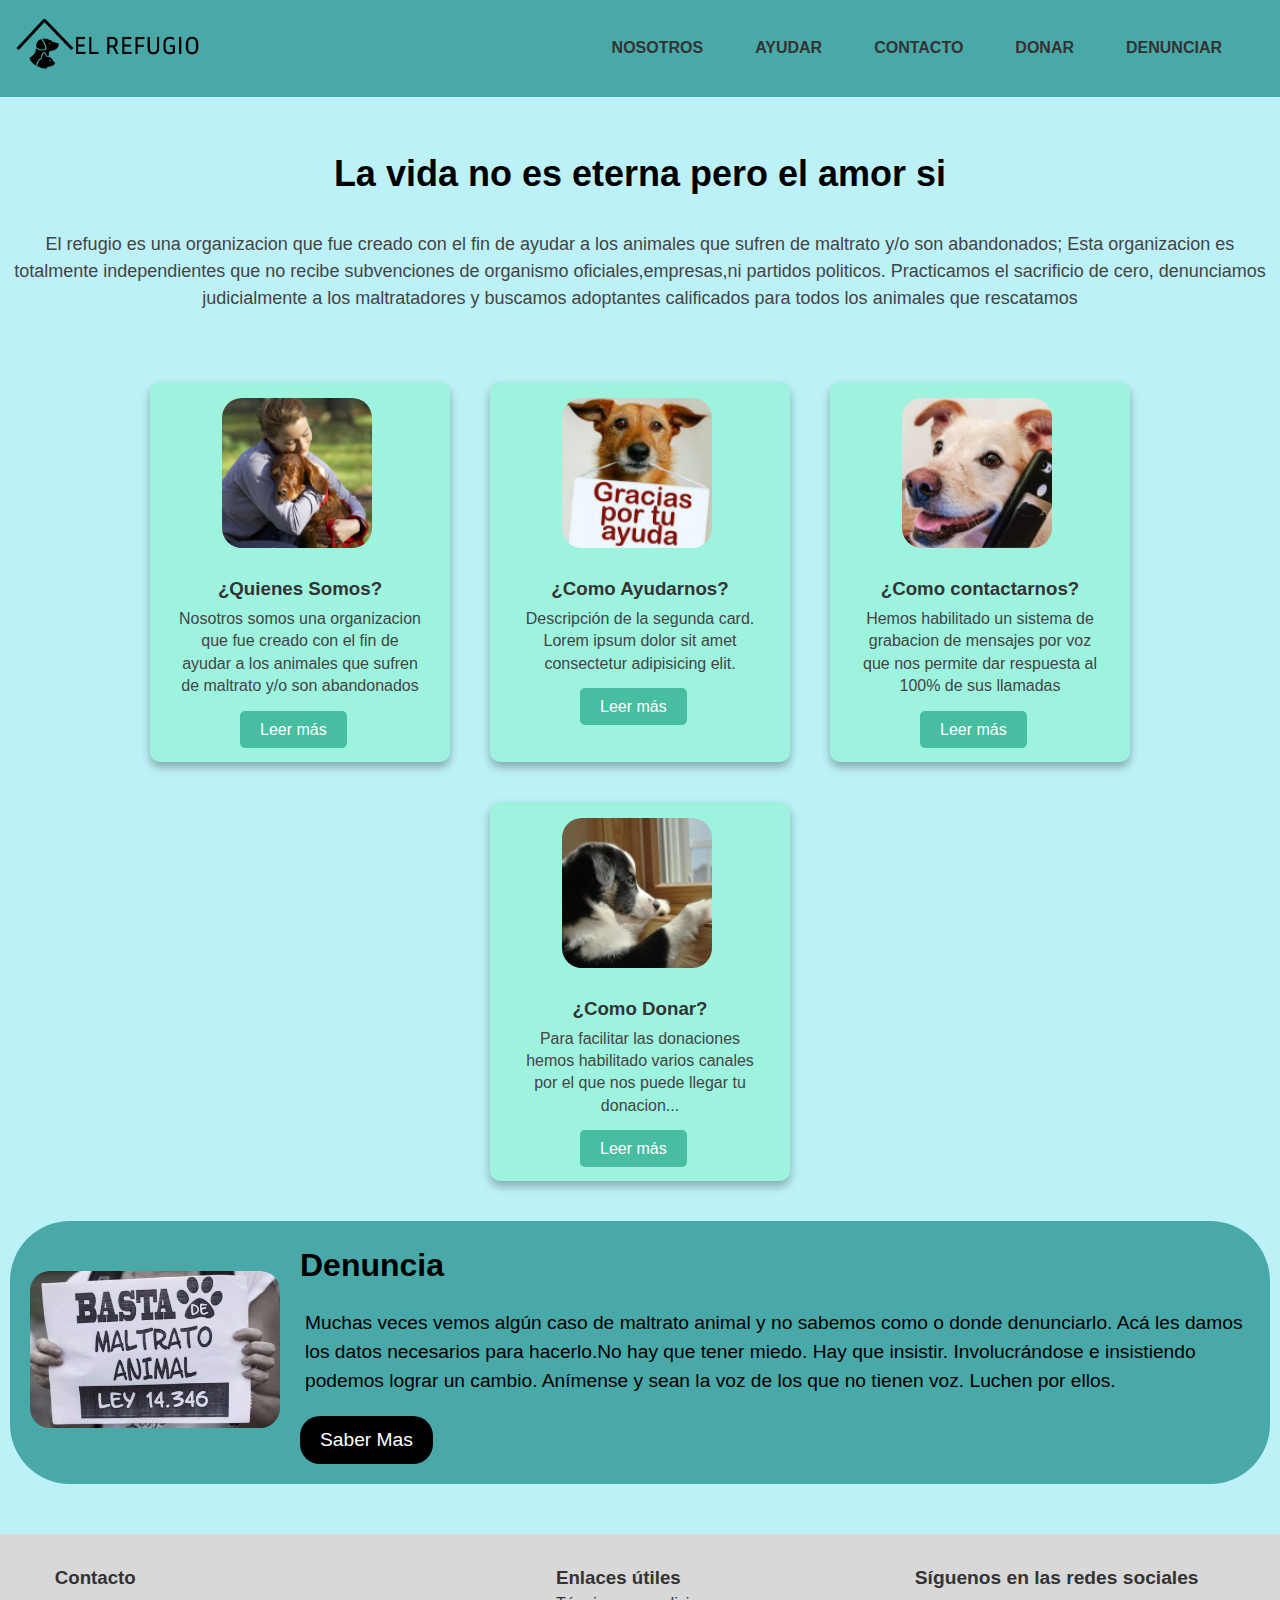
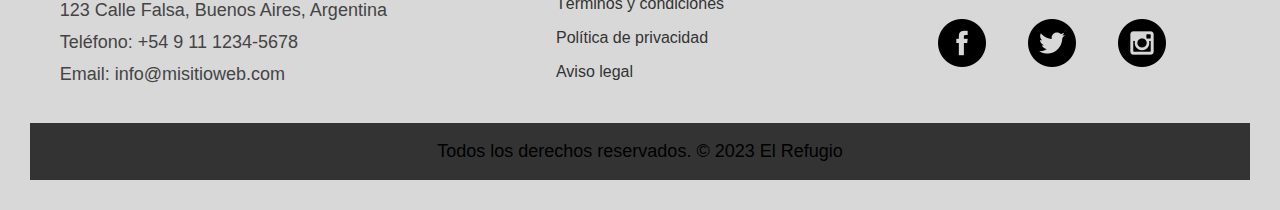
<file: index.html>
<!DOCTYPE html>
<html lang="es">
<head>
    <meta charset="UTF-8">
    <meta name="viewport" content="width=device-width, initial-scale=1.0">
    <title>Mi sitio web</title>
    <link rel="stylesheet" href="./css/style.css">
    <link
  rel="stylesheet" href="https://fonts.googleapis.com/icon?family=Material+Icons"
/>


</head>
<body>
  

        <header class="nav-wraper">
                <a href="./index.html"><img src="./assets/img/Frame-7.png" alt="Logo de Mi sitio web"></a>
                
                <input type="checkbox" name="" id="toggle">
                <label for="toggle" class="label-1"><i class="material-icons">menu</i></label>
    
            <nav>
                
                <ul>
                    <li><a href="./pages/quienes-somos.html">Nosotros</a></li>
                    <li><a href="./pages/ayudanos.html">Ayudar</a></li>
                    <li><a href="./pages/contacto.html">Contacto</a></li>
                    <li><a href="./pages/donaciones.html">Donar</a></li>
                    <li><a href="./pages/denuncias.html">Denunciar</a></li>
                    
                </ul>
            </nav>
        </header>
    
        <main>
            <div class="inicios">       
                <h1>La vida no es eterna pero el amor si</h1>  
                <p>El refugio es una organizacion que fue creado con el fin de ayudar a los animales que sufren de maltrato y/o son abandonados;
                   Esta organizacion es totalmente independientes que no recibe subvenciones de organismo oficiales,empresas,ni partidos politicos.
                   Practicamos el sacrificio de cero,
                   denunciamos judicialmente a los maltratadores y buscamos adoptantes calificados para todos los animales que rescatamos</p>
           </div>
            <div class="card-container">
                <div class="card">
                  <img src="./assets/img/presentacion-1.png" alt="Imagen de la primera card">
                  <div class="card-content">
                    <h3>¿Quienes Somos?</h3>
                    <p>Nosotros somos una organizacion que fue creado con el fin de ayudar a los animales que sufren de maltrato y/o son abandonados</p>
                  <a href="./pages/quienes-somos.html">Leer más</a>
                  </div>
                </div>
                <div class="card">
                  <img src="./assets/img/presentacion-dos.png" alt="Imagen de la segunda card">
                  <div class="card-content">
                    <h3>¿Como Ayudarnos?</h3>
                    <p>Descripción de la segunda card. Lorem ipsum dolor sit amet consectetur adipisicing elit.</p>
                    <a href="./pages/ayudanos.html">Leer más</a>
                  </div>
                </div>
                <div class="card">
                  <img src="./assets/img/presentacion-tres.png" alt="Imagen de la tercera card">
                  <div class="card-content">
                    <h3>¿Como contactarnos?</h3>
                    <p>Hemos habilitado un sistema de grabacion de mensajes por voz que nos permite dar respuesta al 100% de sus llamadas</p>
                    <a href="./pages/contacto.html">Leer más</a>
                  </div>
                </div>
                <div class="card">
                  <img src="./assets/img/adoptar-1.png" alt="Imagen de la cuarta card">
                  <div class="card-content">
                    <h3>¿Como Donar?</h3>
                    <p>Para facilitar las donaciones hemos habilitado varios canales por el que nos puede llegar tu donacion...</p>
                    <a href="./pages/quienes-somos.html">Leer más</a>
                  </div>
                </div>
              </div>
              </div>
              <div class="banner">
                <a href="#informacion"><img src="./assets/img/basta.png" alt="Imagen del banner" class="banner-img"></a> 
                <div class="banner-text">
                  <h2>Denuncia</h2>
                  <p>Muchas veces vemos algún caso de maltrato animal y no sabemos como o donde denunciarlo. Acá les damos los datos necesarios para hacerlo.No hay que tener miedo. Hay que insistir. Involucrándose e insistiendo podemos lograr un cambio. Anímense y sean la voz de los que no tienen voz. Luchen por ellos.</p>
                  <a href="./pages/denuncias.html">Saber Mas</a></div></div>
            </main>
        </main>
    
        <footer>
            <div class="footer-container">
                <div class="footer-info">
                    <h3>Contacto</h3>
                    <p>123 Calle Falsa, Buenos Aires, Argentina</p>
                    <p>Teléfono: +54 9 11 1234-5678</p>
                    <p>Email: info@misitioweb.com</p>
                </div>
    
                <div class="footer-links">
                    <h3>Enlaces útiles</h3>
                    <ul>
                        <li><a href="./pages/terminos-y-condiciones.html">Términos y condiciones</a></li>
                        <li><a href="./pages/politica-de-privacidad.html">Política de privacidad</a></li>
                        <li><a href="./pages/aviso-legal.html">Aviso legal</a></li>
                    </ul>
                </div>
    
                <div class="footer-social">
                    <h3>Síguenos en las redes sociales</h3>
                    <ul>
                        <li><a href="#"><img src="./assets/img/facebook.png" alt=""></a></li>
                        <li><a href="#"><img src="./assets/img/twitter.png" alt=""></a></li>
                        <li><a href="#"><img src="./assets/img/instagram.png" alt=""></a></ul>
                </div>
            </div>
    
            <div class="footer-bottom">
                <p>Todos los derechos reservados. &copy; 2023 El Refugio</p>
            </div>
        </footer>

    
</body>
</html>
</file>
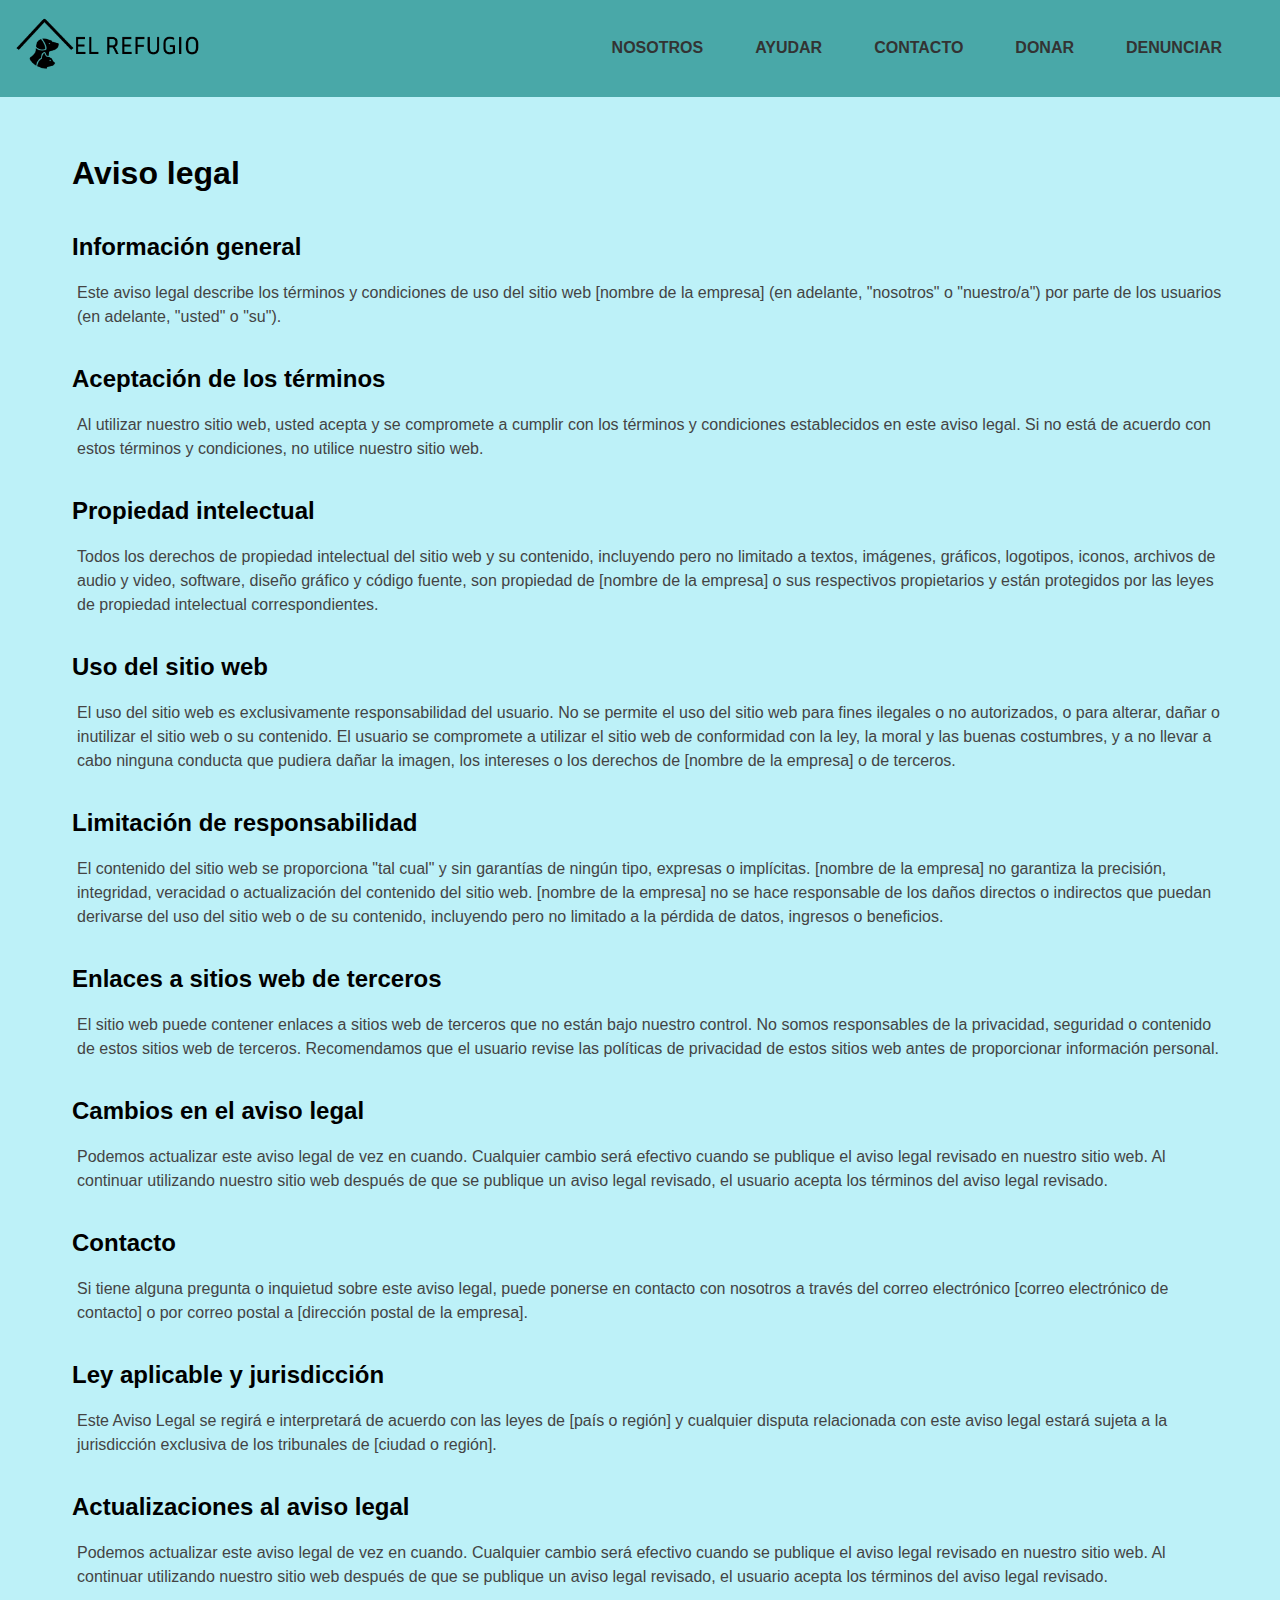
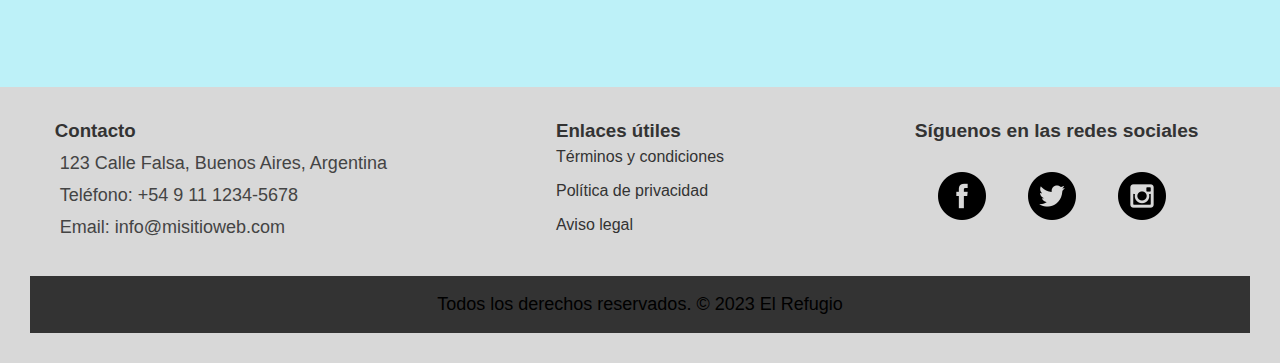
<file: pages/aviso-legal.html>
<!DOCTYPE html>
<html lang="en">
<head>
    <meta charset="UTF-8">
    <meta http-equiv="X-UA-Compatible" content="IE=edge">
    <meta name="viewport" content="width=device-width, initial-scale=1.0">
    <title>Document</title>
    <link rel="stylesheet" href="../css/style.css">
    <link
    rel="stylesheet" href="https://fonts.googleapis.com/icon?family=Material+Icons"
  />
</head>
<body>
    <header class="nav-wraper">
        <a href="../index.html"><img src="../assets/img/Frame-7.png" alt="Logo de Mi sitio web"></a>
        
        <input type="checkbox" name="" id="toggle">
                <label for="toggle" class="label-1"><i class="material-icons">menu</i></label>

    <nav>
        
        <ul>
            <li><a href="./quienes-somos.html">Nosotros</a></li>
            <li><a href="./ayudanos.html">Ayudar</a></li>
            <li><a href="./contacto.html">Contacto</a></li>
            <li><a href="./donaciones.html">Donar</a></li>
            <li><a href="./denuncias.html">Denunciar</a></li>
            
        </ul>
    </nav>
</header>
<main>
    <section class="links-utiles">
    <div class="aviso-legal">
        <h1>Aviso legal</h1>
    
        <h2>Información general</h2>
        <p>Este aviso legal describe los términos y condiciones de uso del sitio web [nombre de la empresa] (en adelante, "nosotros" o "nuestro/a") por parte de los usuarios (en adelante, "usted" o "su").</p>
    
        <h2>Aceptación de los términos</h2>
        <p>Al utilizar nuestro sitio web, usted acepta y se compromete a cumplir con los términos y condiciones establecidos en este aviso legal. Si no está de acuerdo con estos términos y condiciones, no utilice nuestro sitio web.</p>
    
        <h2>Propiedad intelectual</h2>
        <p>Todos los derechos de propiedad intelectual del sitio web y su contenido, incluyendo pero no limitado a textos, imágenes, gráficos, logotipos, iconos, archivos de audio y video, software, diseño gráfico y código fuente, son propiedad de [nombre de la empresa] o sus respectivos propietarios y están protegidos por las leyes de propiedad intelectual correspondientes.</p>
    
        <h2>Uso del sitio web</h2>
        <p>El uso del sitio web es exclusivamente responsabilidad del usuario. No se permite el uso del sitio web para fines ilegales o no autorizados, o para alterar, dañar o inutilizar el sitio web o su contenido. El usuario se compromete a utilizar el sitio web de conformidad con la ley, la moral y las buenas costumbres, y a no llevar a cabo ninguna conducta que pudiera dañar la imagen, los intereses o los derechos de [nombre de la empresa] o de terceros.</p>
    
        <h2>Limitación de responsabilidad</h2>
        <p>El contenido del sitio web se proporciona "tal cual" y sin garantías de ningún tipo, expresas o implícitas. [nombre de la empresa] no garantiza la precisión, integridad, veracidad o actualización del contenido del sitio web. [nombre de la empresa] no se hace responsable de los daños directos o indirectos que puedan derivarse del uso del sitio web o de su contenido, incluyendo pero no limitado a la pérdida de datos, ingresos o beneficios.</p>
    
        <h2>Enlaces a sitios web de terceros</h2>
        <p>El sitio web puede contener enlaces a sitios web de terceros que no están bajo nuestro control. No somos responsables de la privacidad, seguridad o contenido de estos sitios web de terceros. Recomendamos que el usuario revise las políticas de privacidad de estos sitios web antes de proporcionar información personal.</p>
    
        <h2>Cambios en el aviso legal</h2>
        <p>Podemos actualizar este aviso legal de vez en cuando. Cualquier cambio será efectivo cuando se publique el aviso legal revisado en nuestro sitio web. Al continuar utilizando nuestro sitio web después de que se publique un aviso legal revisado, el usuario acepta los términos del aviso legal revisado.</p>
    
        <h2>Contacto</h2>
        <p>Si tiene alguna pregunta o inquietud sobre este aviso legal, puede ponerse en contacto con nosotros a través del correo electrónico [correo electrónico de contacto] o por correo postal a [dirección postal de la empresa].</p>

        <h2> Ley aplicable y jurisdicción </h2>
        <p> Este Aviso Legal se regirá e interpretará de acuerdo con las leyes de [país o región] y cualquier disputa relacionada con este aviso legal estará sujeta a la jurisdicción exclusiva de los tribunales de [ciudad o región]. </p>
    
        <h2> Actualizaciones al aviso legal </h2>
        <p> Podemos actualizar este aviso legal de vez en cuando. Cualquier cambio será efectivo cuando se publique el aviso legal revisado en nuestro sitio web. Al continuar utilizando nuestro sitio web después de que se publique un aviso legal revisado, el usuario acepta los términos del aviso legal revisado. </p>
    </section>
    </main>
    <footer>
        <div class="footer-container">
            <div class="footer-info">
                <h3>Contacto</h3>
                <p>123 Calle Falsa, Buenos Aires, Argentina</p>
                <p>Teléfono: +54 9 11 1234-5678</p>
                <p>Email: info@misitioweb.com</p>
            </div>
    
            <div class="footer-links">
                <h3>Enlaces útiles</h3>
                <ul>
                    <li><a href="./terminos-y-condiciones.html">Términos y condiciones</a></li>
                    <li><a href="./politica-de-privacidad.html">Política de privacidad</a></li>
                    <li><a href="./aviso-legal.html">Aviso legal</a></li>
                </ul>
            </div>
    
            <div class="footer-social">
                <h3>Síguenos en las redes sociales</h3>
                <ul>
                    <li><a href="#"><img src="../assets/img/facebook.png" alt=""></a></li>
                    <li><a href="#"><img src="../assets/img/twitter.png" alt=""></a></li>
                    <li><a href="#"><img src="../assets/img/instagram.png" alt=""></a></ul>
            </div>
        </div>
    
        <div class="footer-bottom">
            <p>Todos los derechos reservados. &copy; 2023 El Refugio</p>
        </div>
    </footer>
</body>
</html>
</file>
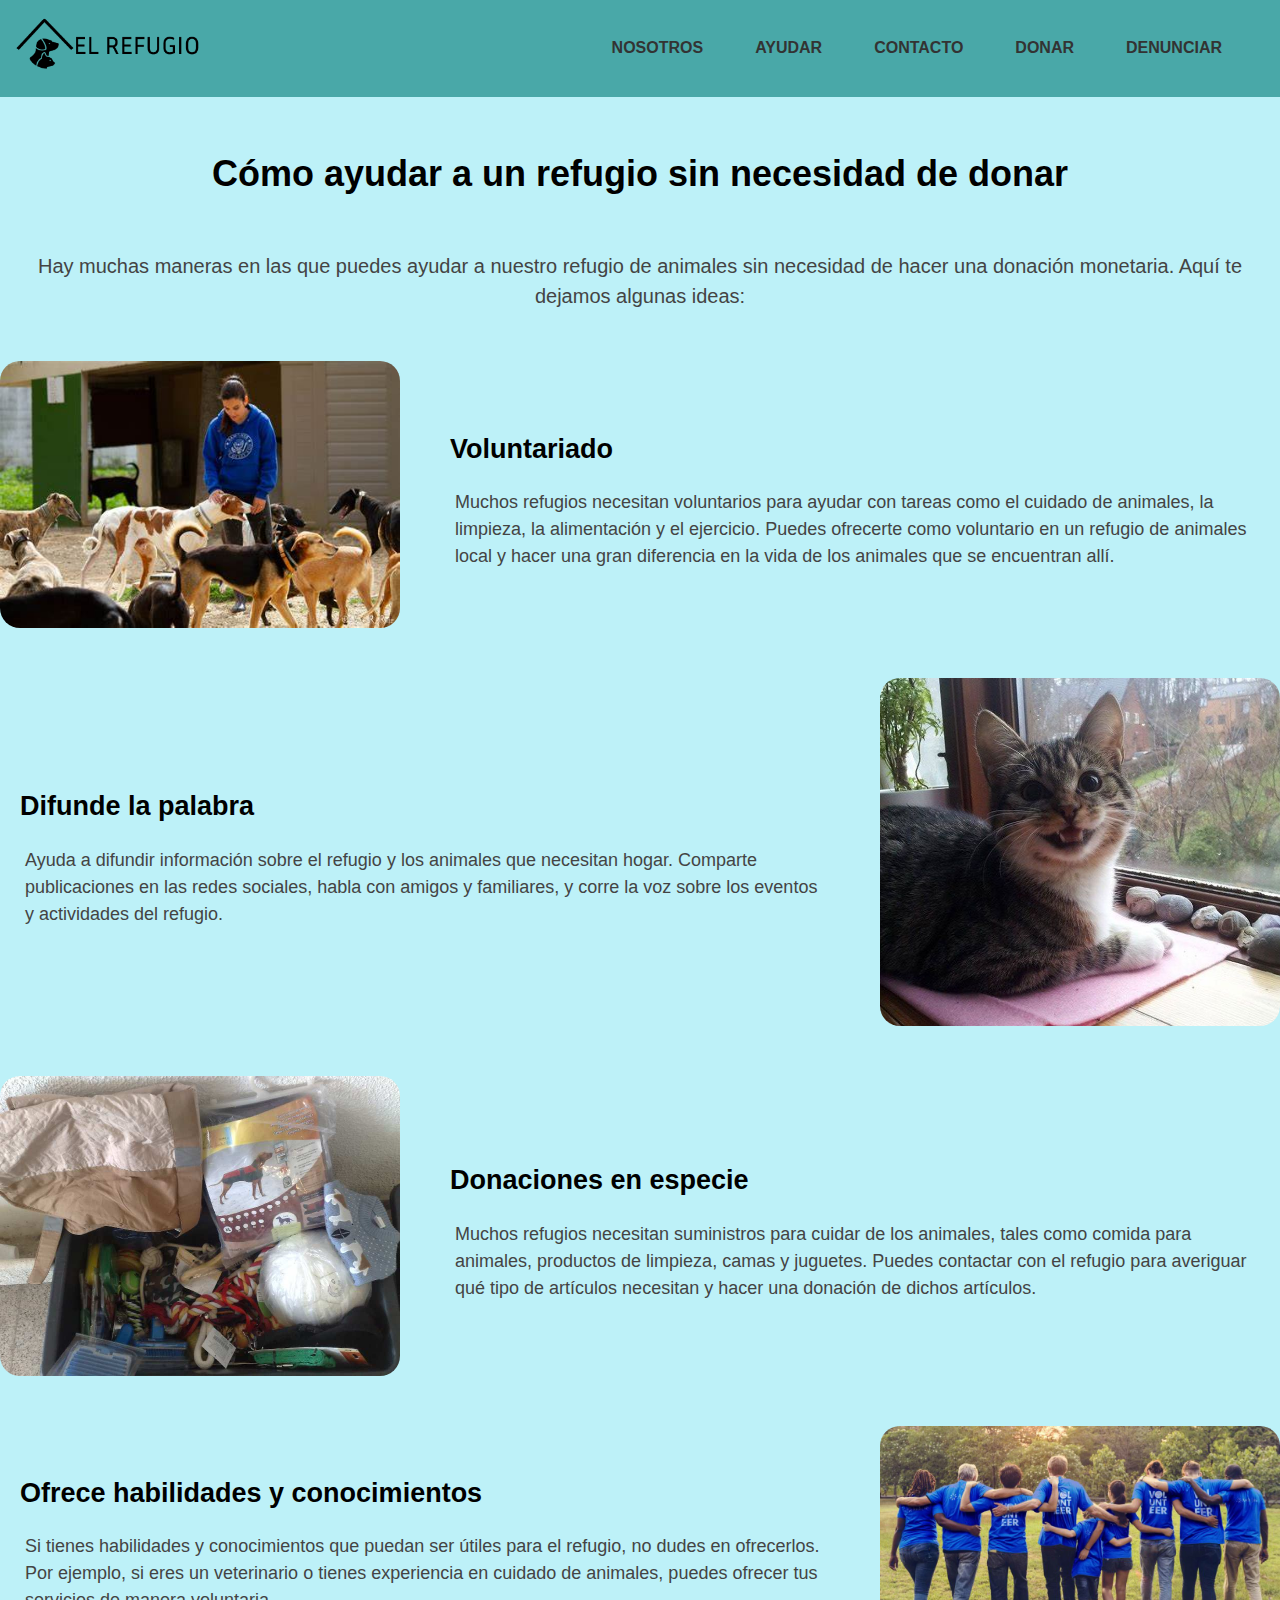
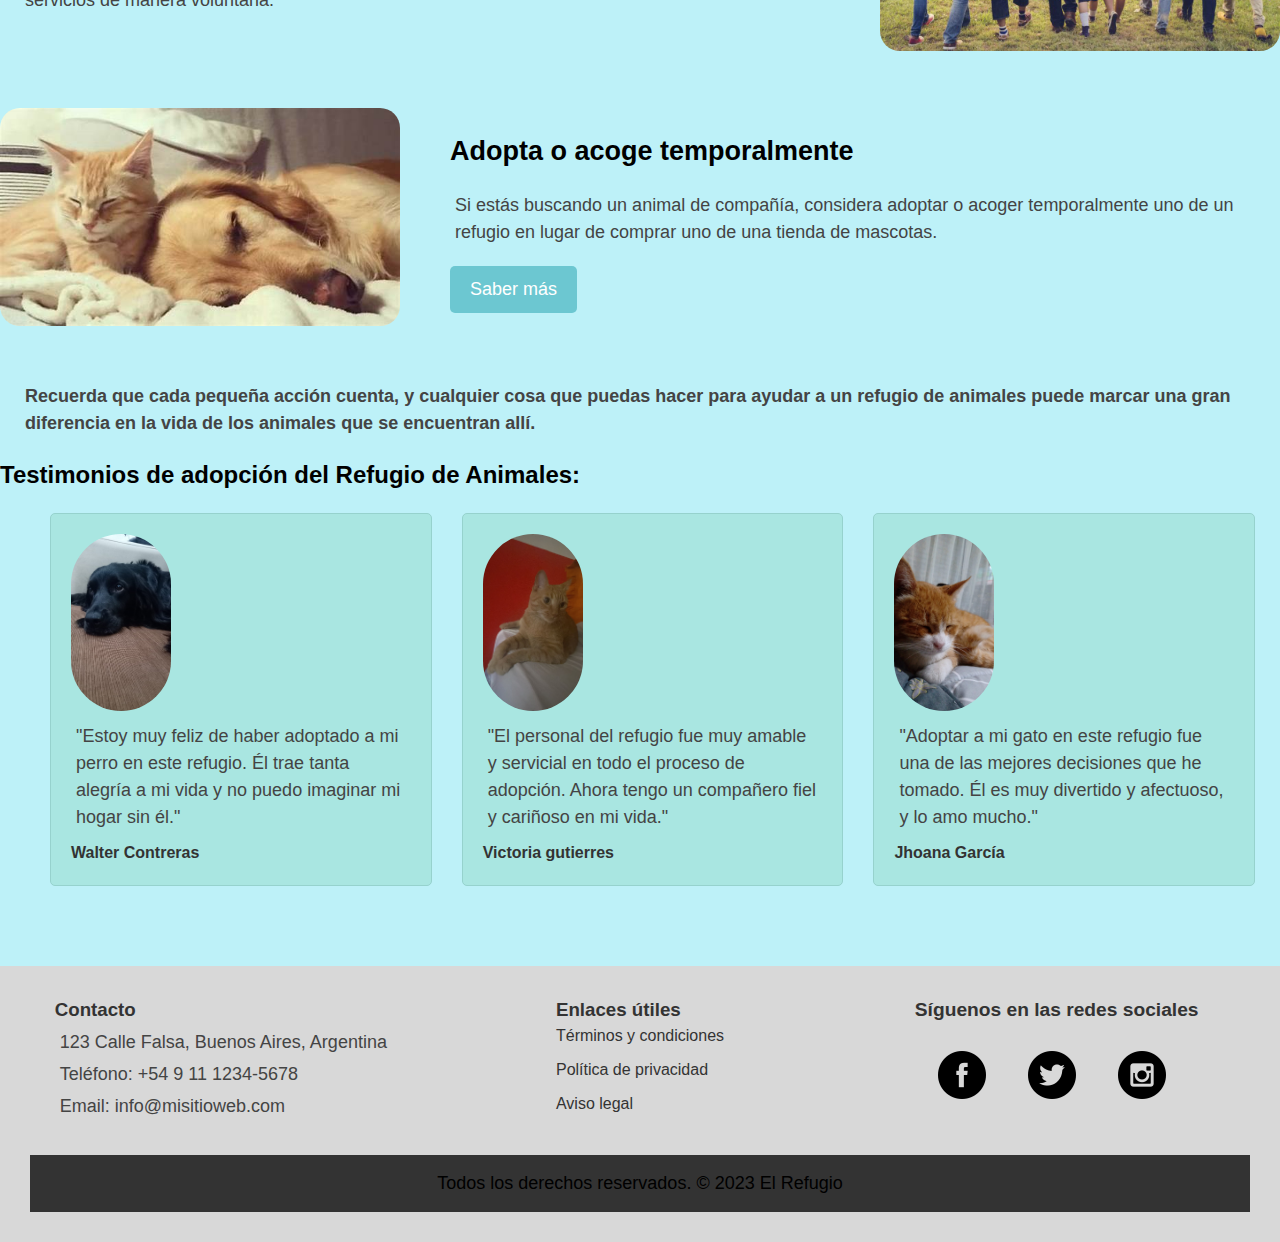
<file: pages/ayudanos.html>
<!DOCTYPE html>
<html lang="en">
<head>
    <meta charset="UTF-8">
    <meta http-equiv="X-UA-Compatible" content="IE=edge">
    <meta name="viewport" content="width=device-width, initial-scale=1.0">
    <title>Document</title>
    <link rel="stylesheet" href="../css/style.css">
    <link
    rel="stylesheet" href="https://fonts.googleapis.com/icon?family=Material+Icons"
  />

</head>
<body>
    <header class="nav-wraper">
        <a href="../index.html"><img src="../assets/img/Frame-7.png" alt="Logo de Mi sitio web"></a>
        
        <input type="checkbox" name="" id="toggle">
                <label for="toggle" class="label-1"><i class="material-icons">menu</i></label>

    <nav>
        
        <ul>
            <li><a href="./quienes-somos.html">Nosotros</a></li>
            <li><a href="./ayudanos.html">Ayudar</a></li>
            <li><a href="./contacto.html">Contacto</a></li>
            <li><a href="./donaciones.html">Donar</a></li>
            <li><a href="./denuncias.html">Denunciar</a></li>
            
        </ul>
    </nav>
</header>
 <main>

  <main>
    <div class="ayudanos-main">
    <h1>Cómo ayudar a un refugio sin necesidad de donar</h1>
<p> Hay muchas maneras en las que puedes ayudar a nuestro refugio de animales sin necesidad de hacer una donación monetaria. Aquí te dejamos algunas ideas:</p></div>
    <div class="banner-1">
      <img src="../assets/img/volu.jpg" alt="Banner 5">
      <div class="banner-text-1">
        <h2>Voluntariado</h2>
        <p>Muchos refugios necesitan voluntarios para ayudar con tareas como el cuidado de animales, la limpieza, la alimentación y el ejercicio. Puedes ofrecerte como voluntario en un refugio de animales local y hacer una gran diferencia en la vida de los animales que se encuentran allí.</p>
      </div>
    </div>
    <div class="banner-2">
      <img src="../assets/img/difu.jpg" alt="Banner 5">
      <div class="banner-text-2">
        <h2>Difunde la palabra</h2>
        <p>Ayuda a difundir información sobre el refugio y los animales que necesitan hogar. Comparte publicaciones en las redes sociales, habla con amigos y familiares, y corre la voz sobre los eventos y actividades del refugio.</p>
      </div>
    </div>
    
    <div class="banner-1">
      <img src="../assets/img/donativo.jpg" alt="Banner 5">
      <div class="banner-text-1">
        <h2>Donaciones en especie</h2>
        <p>Muchos refugios necesitan suministros para cuidar de los animales, tales como comida para animales, productos de limpieza, camas y juguetes. Puedes contactar con el refugio para averiguar qué tipo de artículos necesitan y hacer una donación de dichos artículos.</p>
      </div>
    </div>
    <div class="banner-2">
      <img src="../assets/img/tusayudas.jpg" alt="Banner 5">
      <div class="banner-text-2">
        <h2>Ofrece habilidades y conocimientos</h2>
        <p>Si tienes habilidades y conocimientos que puedan ser útiles para el refugio, no dudes en ofrecerlos. Por ejemplo, si eres un veterinario o tienes experiencia en cuidado de animales, puedes ofrecer tus servicios de manera voluntaria.</p>
      </div>
    </div>
    <div class="banner-1">
      <img src="../assets/img/adopta.jpg" alt="Banner 5">
      <div class="banner-text-1">
        <h2>Adopta o acoge temporalmente</h2>
        <p>Si estás buscando un animal de compañía, considera adoptar o acoger temporalmente uno de un refugio en lugar de comprar uno de una tienda de mascotas.</p>
        <a href="#">Saber más</a>
      </div>
    </div>
    <div class="recuerda">
    <p>Recuerda que cada pequeña acción cuenta, y cualquier cosa que puedas hacer para ayudar a un refugio de animales puede marcar una gran diferencia en la vida de los animales que se encuentran allí.</p></div>
    <h2>Testimonios de adopción del Refugio de Animales:</h2>
    <section class="testimonials">
   
      <div class="testimonial">
          <img src="../assets/img/walter.jpeg" alt="">
        <p>"Estoy muy feliz de haber adoptado a mi perro en este refugio. Él trae tanta alegría a mi vida y no puedo imaginar mi hogar sin él."</p>
        <h3>Walter Contreras</h3>
      </div>
      
      <div class="testimonial">
          <img src="../assets/img/vicky.jpeg" alt="">
        <p>"El personal del refugio fue muy amable y servicial en todo el proceso de adopción. Ahora tengo un compañero fiel y cariñoso en mi vida."</p>
        <h3>Victoria gutierres </h3>
      </div>
      
      <div class="testimonial">
          <img src="../assets/img/jhoa.jpeg" alt="">
        <p>"Adoptar a mi gato en este refugio fue una de las mejores decisiones que he tomado. Él es muy divertido y afectuoso, y lo amo mucho."</p>
        <h3>Jhoana García</h3>
      </div>
    </section>
  </main>
 
    <footer>
        <div class="footer-container">
            <div class="footer-info">
                <h3>Contacto</h3>
                <p>123 Calle Falsa, Buenos Aires, Argentina</p>
                <p>Teléfono: +54 9 11 1234-5678</p>
                <p>Email: info@misitioweb.com</p>
            </div>
    
            <div class="footer-links">
                <h3>Enlaces útiles</h3>
                <ul>
                    <li><a href="./terminos-y-condiciones.html">Términos y condiciones</a></li>
                    <li><a href="./politica-de-privacidad.html">Política de privacidad</a></li>
                    <li><a href="./aviso-legal.html">Aviso legal</a></li>
                </ul>
            </div>
    
            <div class="footer-social">
                <h3>Síguenos en las redes sociales</h3>
                <ul>
                    <li><a href="#"><img src="../assets/img/facebook.png" alt=""></a></li>
                    <li><a href="#"><img src="../assets/img/twitter.png" alt=""></a></li>
                    <li><a href="#"><img src="../assets/img/instagram.png" alt=""></a></ul>
            </div>
        </div>
    
        <div class="footer-bottom">
            <p>Todos los derechos reservados. &copy; 2023 El Refugio</p>
        </div>
    </footer>
</body>
</html>
</file>
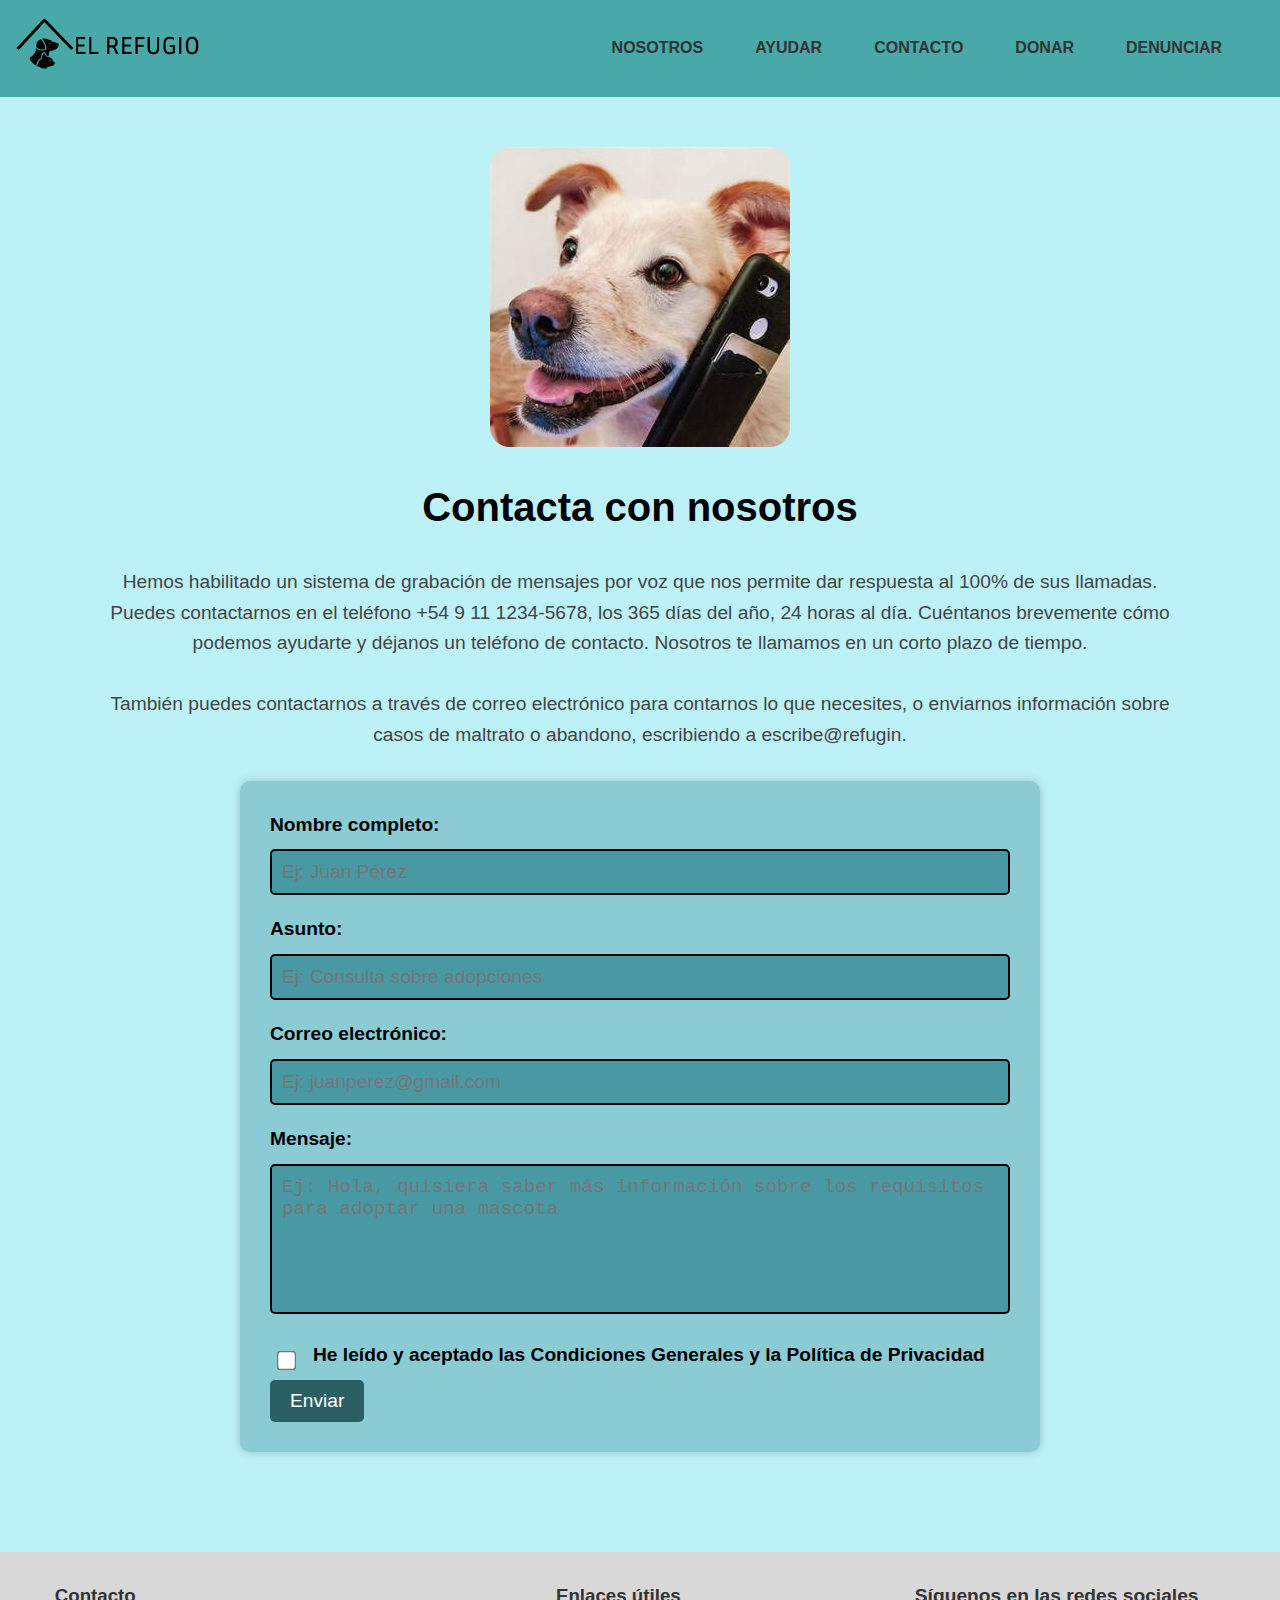
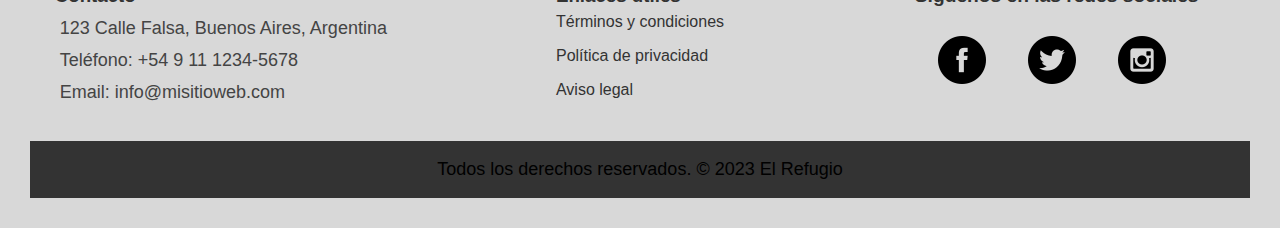
<file: pages/contacto.html>
<!DOCTYPE html>
<html lang="en">
<head>
    <meta charset="UTF-8">
    <meta http-equiv="X-UA-Compatible" content="IE=edge">
    <meta name="viewport" content="width=device-width, initial-scale=1.0">
    <title>Document</title>
    <link rel="stylesheet" href="../css/style.css">
    <link
  rel="stylesheet" href="https://fonts.googleapis.com/icon?family=Material+Icons"
/>
</head>
<body>
    <header class="nav-wraper">
        <a href="../index.html"><img src="../assets/img/Frame-7.png" alt="Logo de Mi sitio web"></a>
        
        <input type="checkbox" name="" id="toggle">
                <label for="toggle" class="label-1"><i class="material-icons">menu</i></label>

    <nav>
        
        <ul>
            <li><a href="./quienes-somos.html">Nosotros</a></li>
            <li><a href="./ayudanos.html">Ayudar</a></li>
            <li><a href="./contacto.html">Contacto</a></li>
            <li><a href="./donaciones.html">Donar</a></li>
            <li><a href="./denuncias.html">Denunciar</a></li>
            
        </ul>
    </nav>
</header>
<main>
    <div class="container-contacto">
        <img src="../assets/img/contactanos.jpg" alt="Refugio Logo">
        <h2>Contacta con nosotros</h2>
        <p>Hemos habilitado un sistema de grabación de mensajes por voz que nos permite dar respuesta al 100% de sus llamadas. Puedes contactarnos en el teléfono +54 9 11 1234-5678, los 365 días del año, 24 horas al día. Cuéntanos brevemente cómo podemos ayudarte y déjanos un teléfono de contacto. Nosotros te llamamos en un corto plazo de tiempo.</p>
        <p>También puedes contactarnos a través de correo electrónico para contarnos lo que necesites, o enviarnos información sobre casos de maltrato o abandono, escribiendo a escribe@refugin.</p>

        <form action="#" method="post">
            <label for="nombre-completo">Nombre completo:</label>
            <input type="text" id="nombre-completo" name="nombre-completo" required placeholder="Ej: Juan Pérez">
        
            <label for="asunto">Asunto:</label>
            <input type="text" id="asunto" name="asunto" required placeholder="Ej: Consulta sobre adopciones">
        
            <label for="email">Correo electrónico:</label>
            <input type="email" id="email" name="email" required placeholder="Ej: juanperez@gmail.com">
        
            <label for="mensaje">Mensaje:</label>
            <textarea id="mensaje" name="mensaje" required placeholder="Ej: Hola, quisiera saber más información sobre los requisitos para adoptar una mascota"></textarea>
        
            <div class="checkbox">
                <input type="checkbox" id="condiciones" name="condiciones" required>
                <label for="condiciones">He leído y aceptado las Condiciones Generales y la Política de Privacidad</label>
            </div>
        
            <input type="submit" value="Enviar">
        </form>
</div>            


</main>
<footer>
    <div class="footer-container">
        <div class="footer-info">
            <h3>Contacto</h3>
            <p>123 Calle Falsa, Buenos Aires, Argentina</p>
            <p>Teléfono: +54 9 11 1234-5678</p>
            <p>Email: info@misitioweb.com</p>
        </div>

        <div class="footer-links">
            <h3>Enlaces útiles</h3>
            <ul>
                <li><a href="./terminos-y-condiciones.html">Términos y condiciones</a></li>
                <li><a href="./politica-de-privacidad.html">Política de privacidad</a></li>
                <li><a href="./aviso-legal.html">Aviso legal</a></li>
            </ul>
        </div>

        <div class="footer-social">
            <h3>Síguenos en las redes sociales</h3>
            <ul>
                <li><a href="#"><img src="../assets/img/facebook.png" alt=""></a></li>
                <li><a href="#"><img src="../assets/img/twitter.png" alt=""></a></li>
                <li><a href="#"><img src="../assets/img/instagram.png" alt=""></a></ul>
        </div>
    </div>

    <div class="footer-bottom">
        <p>Todos los derechos reservados. &copy; 2023 El Refugio</p>
    </div>
</footer>
</file>
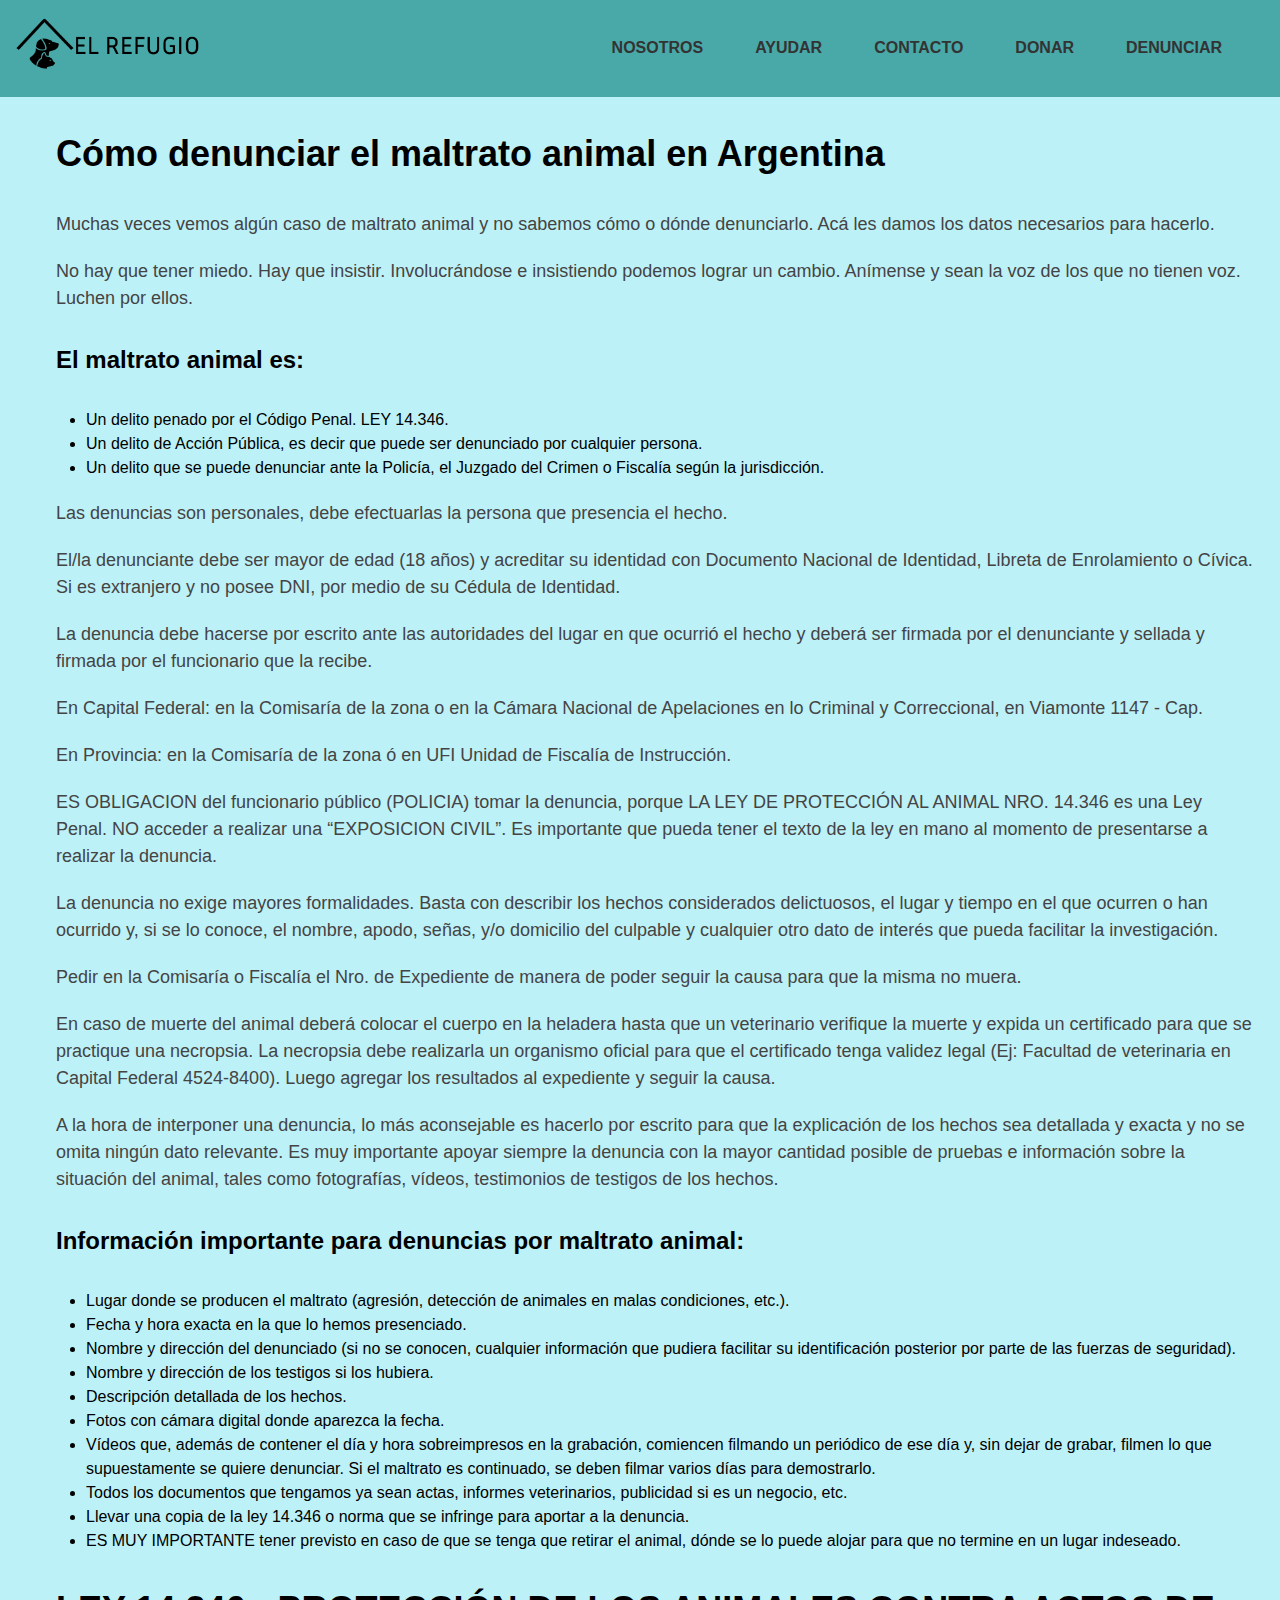
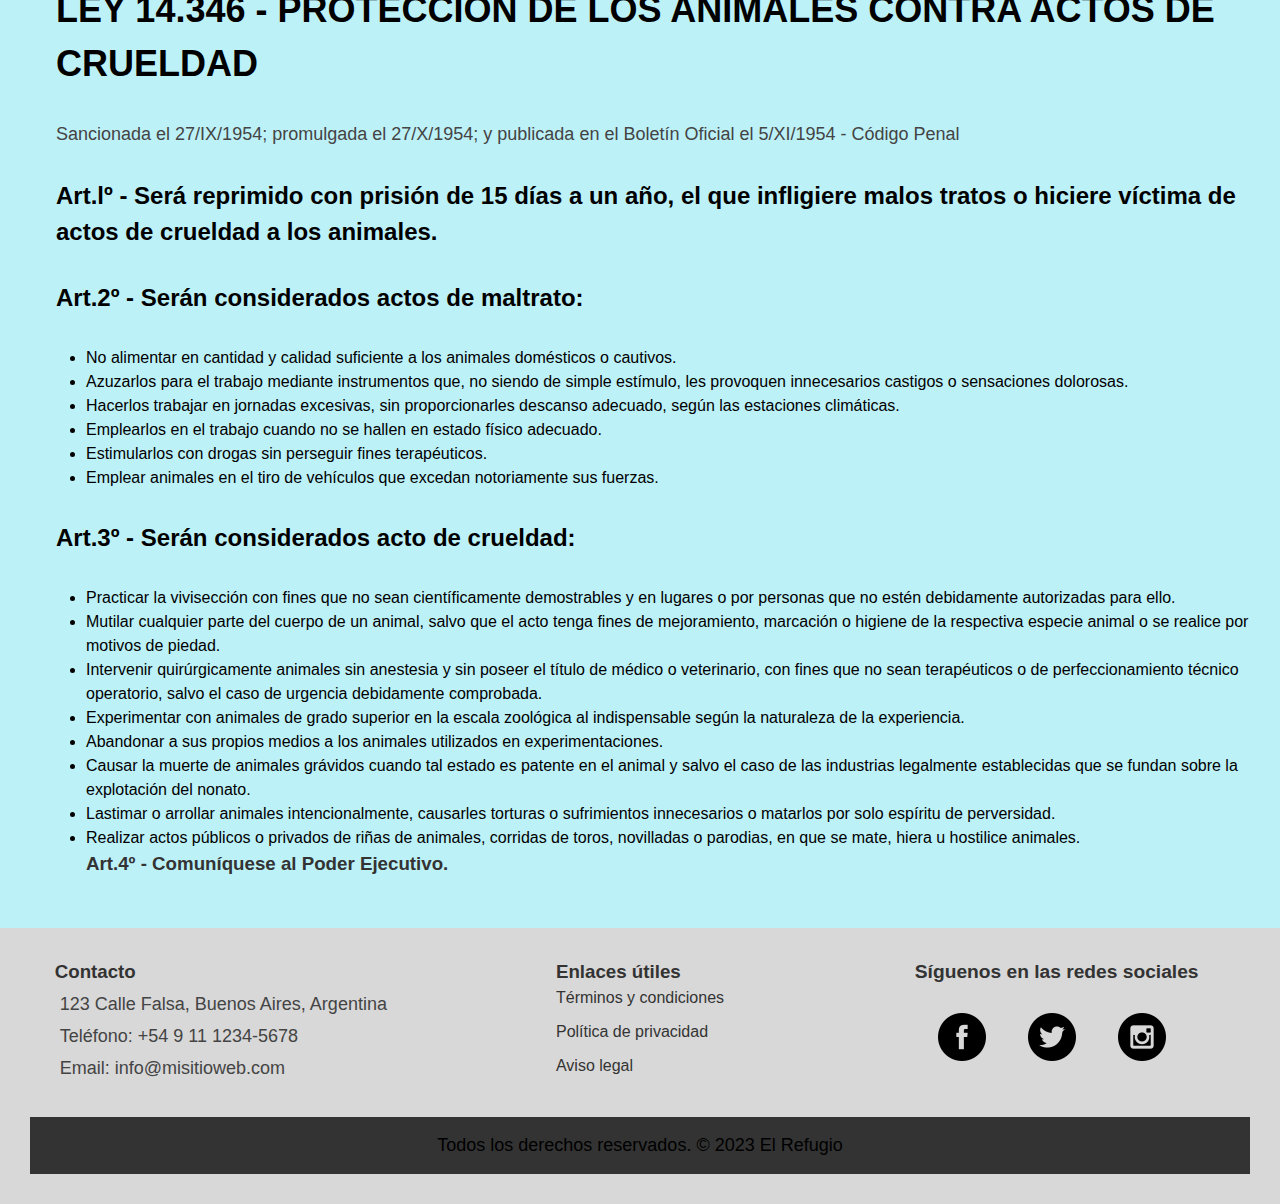
<file: pages/denuncias.html>
<!DOCTYPE html>
<html lang="en">
<head>
    <meta charset="UTF-8">
    <meta http-equiv="X-UA-Compatible" content="IE=edge">
    <meta name="viewport" content="width=device-width, initial-scale=1.0">
    <title>Document</title>
    <link rel="stylesheet" href="../css/style.css">
    <link
    rel="stylesheet" href="https://fonts.googleapis.com/icon?family=Material+Icons"
  />

</head>
<body>
    <header class="nav-wraper">
        <a href="../index.html"><img src="../assets/img/Frame-7.png" alt="Logo de Mi sitio web"></a>
        
        <input type="checkbox" name="" id="toggle">
                <label for="toggle" class="label-1"><i class="material-icons">menu</i></label>

    <nav>
        
        <ul>
            <li><a href="./quienes-somos.html">Nosotros</a></li>
            <li><a href="./ayudanos.html">Ayudar</a></li>
            <li><a href="./contacto.html">Contacto</a></li>
            <li><a href="./donaciones.html">Donar</a></li>
            <li><a href="./denuncias.html">Denunciar</a></li>
            
        </ul>
    </nav>
</header>    
    <main>
        <section class="denuncia">
        <div >
        <h1> Cómo denunciar el maltrato animal en Argentina </h1>
        <p> Muchas veces vemos algún caso de maltrato animal y no sabemos cómo o dónde denunciarlo. Acá les damos los datos necesarios para hacerlo. </p>
        <p> No hay que tener miedo. Hay que insistir. Involucrándose e insistiendo podemos lograr un cambio. Anímense y sean la voz de los que no tienen voz. Luchen por ellos. </p>
        <h2>El maltrato animal es:</h2>
        <ul>
            <li>Un delito penado por el Código Penal. LEY 14.346.</li>
            <li>Un delito de Acción Pública, es decir que puede ser denunciado por cualquier persona.</li>
            <li>Un delito que se puede denunciar ante la Policía, el Juzgado del Crimen o Fiscalía según la jurisdicción.</li>
        </ul>
        <p>Las denuncias son personales, debe efectuarlas la persona que presencia el hecho.</p>
        <p>El/la denunciante debe ser mayor de edad (18 años) y acreditar su identidad con Documento Nacional de Identidad, Libreta de Enrolamiento o Cívica. Si es extranjero y no posee DNI, por medio de su Cédula de Identidad.</p>
        <p>La denuncia debe hacerse por escrito ante las autoridades del lugar en que ocurrió el hecho y deberá ser firmada por el denunciante y sellada y firmada por el funcionario que la recibe.</p>
        <p>En Capital Federal: en la Comisaría de la zona o en la Cámara Nacional de Apelaciones en lo Criminal y Correccional, en Viamonte 1147 - Cap.</p>
        <p>En Provincia: en la Comisaría de la zona ó en UFI Unidad de Fiscalía de Instrucción.</p>
        <p>ES OBLIGACION del funcionario público (POLICIA) tomar la denuncia, porque LA LEY DE PROTECCIÓN AL ANIMAL NRO. 14.346 es una Ley Penal. NO acceder a realizar una “EXPOSICION CIVIL”. Es importante que pueda tener el texto de la ley en mano al momento de presentarse a realizar la denuncia.</p>
        <p>La denuncia no exige mayores formalidades. Basta con describir los hechos considerados delictuosos, el lugar y tiempo en el que ocurren o han ocurrido y, si se lo conoce, el nombre, apodo, señas, y/o domicilio del culpable y cualquier otro dato de interés que pueda facilitar la investigación.</p>
        <p>Pedir en la Comisaría o Fiscalía el Nro. de Expediente de manera de poder seguir la causa para que la misma no muera.</p>
        <p>En caso de muerte del animal deberá colocar el cuerpo en la heladera hasta que un veterinario verifique la muerte y expida un certificado para que se practique una necropsia. La necropsia debe realizarla un organismo oficial para que el certificado tenga validez legal (Ej: Facultad de veterinaria en Capital Federal 4524-8400). Luego agregar los resultados al expediente y seguir la causa.</p>
        <p>A la hora de interponer una denuncia, lo más aconsejable es hacerlo por escrito para que la explicación de los hechos sea detallada y exacta y no se omita ningún dato relevante. Es muy importante apoyar siempre la denuncia con la mayor cantidad posible de pruebas e información sobre la situación del animal, tales como fotografías, vídeos, testimonios de testigos de los hechos.</p>
        <h2>Información importante para denuncias por maltrato animal:</h2>
    <ul>
      <li>Lugar donde se producen el maltrato (agresión, detección de animales en malas condiciones, etc.).</li>
      <li>Fecha y hora exacta en la que lo hemos presenciado.</li>
      <li>Nombre y dirección del denunciado (si no se conocen, cualquier información que pudiera facilitar su identificación posterior por parte de las fuerzas de seguridad).</li>
      <li>Nombre y dirección de los testigos si los hubiera.</li>
      <li>Descripción detallada de los hechos.</li>
      <li>Fotos con cámara digital donde aparezca la fecha.</li>
      <li>Vídeos que, además de contener el día y hora sobreimpresos en la grabación, comiencen filmando un periódico de ese día y, sin dejar de grabar, filmen lo que supuestamente se quiere denunciar. Si el maltrato es continuado, se deben filmar varios días para demostrarlo.</li>
      <li>Todos los documentos que tengamos ya sean actas, informes veterinarios, publicidad si es un negocio, etc.</li>
      <li>Llevar una copia de la ley 14.346 o norma que se infringe para aportar a la denuncia.</li>
      <li>ES MUY IMPORTANTE tener previsto en caso de que se tenga que retirar el animal, dónde se lo puede alojar para que no termine en un lugar indeseado.</li>
    </ul>
    <h1>LEY 14.346 - PROTECCIÓN DE LOS ANIMALES CONTRA ACTOS DE CRUELDAD</h1>
	<p>Sancionada el 27/IX/1954; promulgada el 27/X/1954; y publicada en el Boletín Oficial el 5/XI/1954 - Código Penal</p>
	<h2>Art.lº - Será reprimido con prisión de 15 días a un año, el que infligiere malos tratos o hiciere víctima de actos de crueldad a los animales.</h2>
	<h2>Art.2º - Serán considerados actos de maltrato:</h2>
	<ul>
		<li>No alimentar en cantidad y calidad suficiente a los animales domésticos o cautivos.</li>
		<li>Azuzarlos para el trabajo mediante instrumentos que, no siendo de simple estímulo, les provoquen innecesarios castigos o sensaciones dolorosas.</li>
		<li>Hacerlos trabajar en jornadas excesivas, sin proporcionarles descanso adecuado, según las estaciones climáticas.</li>
		<li>Emplearlos en el trabajo cuando no se hallen en estado físico adecuado.</li>
		<li>Estimularlos con drogas sin perseguir fines terapéuticos.</li>
		<li>Emplear animales en el tiro de vehículos que excedan notoriamente sus fuerzas.</li>
	</ul>
	<h2>Art.3º - Serán considerados acto de crueldad:</h2>
	<ul>
		<li>Practicar la vivisección con fines que no sean científicamente demostrables y en lugares o por personas que no estén debidamente autorizadas para ello.</li>
		<li>Mutilar cualquier parte del cuerpo de un animal, salvo que el acto tenga fines de mejoramiento, marcación o higiene de la respectiva especie animal o se realice por motivos de piedad.</li>
		<li>Intervenir quirúrgicamente animales sin anestesia y sin poseer el título de médico o veterinario, con fines que no sean terapéuticos o de perfeccionamiento técnico operatorio, salvo el caso de urgencia debidamente comprobada.</li>
		<li>Experimentar con animales de grado superior en la escala zoológica al indispensable según la naturaleza de la experiencia.</li>
		<li>Abandonar a sus propios medios a los animales utilizados en experimentaciones.</li>
		<li>Causar la muerte de animales grávidos cuando tal estado es patente en el animal y salvo el caso de las industrias legalmente establecidas que se fundan sobre la explotación del nonato.</li>
		<li>Lastimar o arrollar animales intencionalmente, causarles torturas o sufrimientos innecesarios o matarlos por solo espíritu de perversidad.</li>
		<li>Realizar actos públicos o privados de riñas de animales, corridas de toros, novilladas o parodias, en que se mate, hiera u hostilice animales.</li>
        <h3>Art.4º - Comuníquese al Poder Ejecutivo.</h3>
    </div>
</section>
    </main>
    <footer>
        <div class="footer-container">
            <div class="footer-info">
                <h3>Contacto</h3>
                <p>123 Calle Falsa, Buenos Aires, Argentina</p>
                <p>Teléfono: +54 9 11 1234-5678</p>
                <p>Email: info@misitioweb.com</p>
            </div>
    
            <div class="footer-links">
                <h3>Enlaces útiles</h3>
                <ul>
                    <li><a href="./terminos-y-condiciones.html">Términos y condiciones</a></li>
                    <li><a href="./politica-de-privacidad.html">Política de privacidad</a></li>
                    <li><a href="./aviso-legal.html">Aviso legal</a></li>
                </ul>
            </div>
    
            <div class="footer-social">
                <h3>Síguenos en las redes sociales</h3>
                <ul>
                    <li><a href="#"><img src="../assets/img/facebook.png" alt=""></a></li>
                    <li><a href="#"><img src="../assets/img/twitter.png" alt=""></a></li>
                    <li><a href="#"><img src="../assets/img/instagram.png" alt=""></a></ul>
            </div>
        </div>
    
        <div class="footer-bottom">
            <p>Todos los derechos reservados. &copy; 2023 El Refugio</p>
        </div>
    </footer>
</body>
</html>
</file>
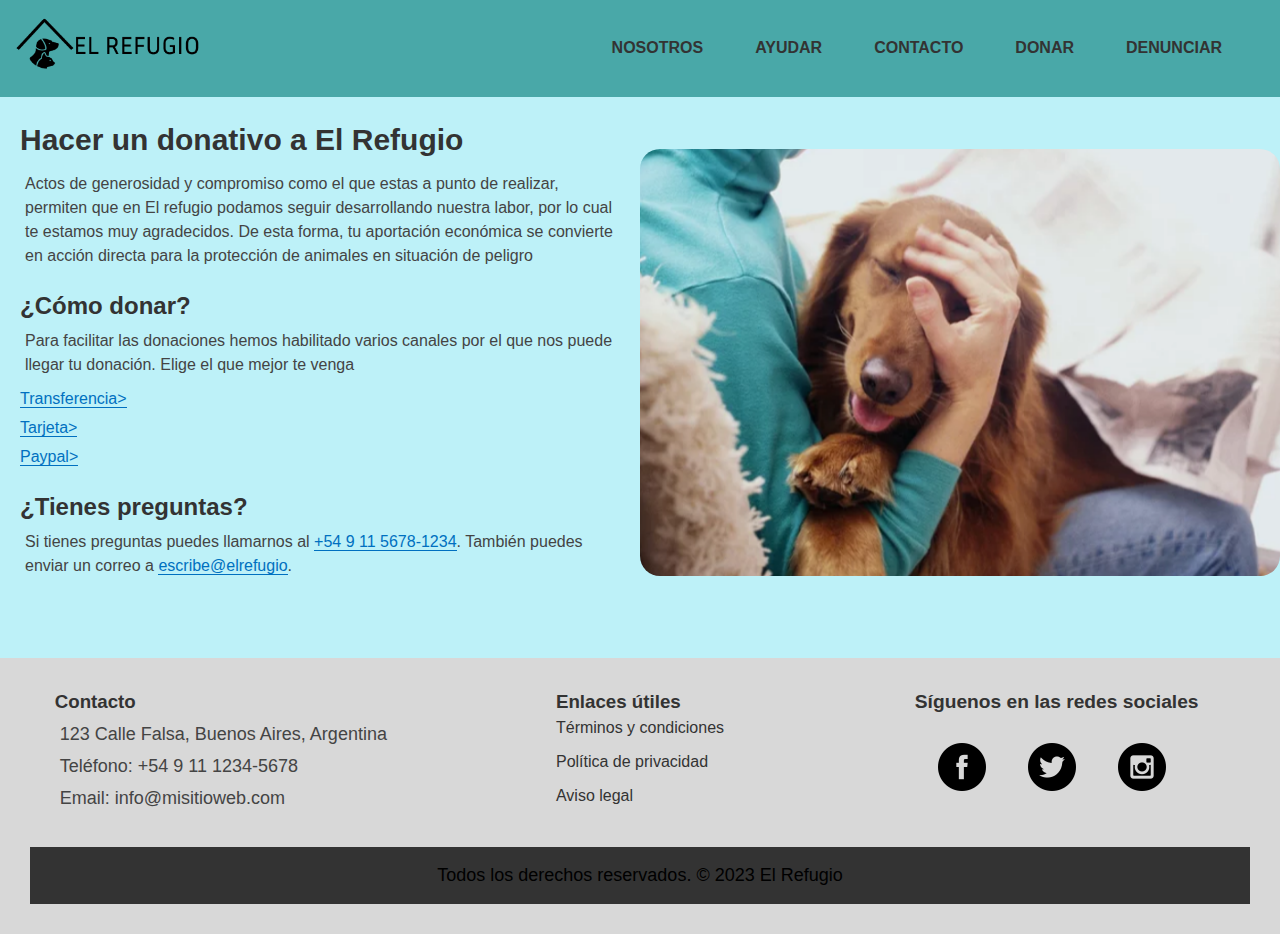
<file: pages/donaciones.html>
<!DOCTYPE html>
<html lang="en">
<head>
    <meta charset="UTF-8">
    <meta http-equiv="X-UA-Compatible" content="IE=edge">
    <meta name="viewport" content="width=device-width, initial-scale=1.0">
    <title>Document</title>
    <link rel="stylesheet" href="../css/style.css">
    <link
    rel="stylesheet" href="https://fonts.googleapis.com/icon?family=Material+Icons"
  />

</head>
<body>
    <header class="nav-wraper">
        <a href="../index.html"><img src="../assets/img/Frame-7.png" alt="Logo de Mi sitio web"></a>
        
        <input type="checkbox" name="" id="toggle">
                <label for="toggle" class="label-1"><i class="material-icons">menu</i></label>

    <nav>
        
        <ul>
            <li><a href="./quienes-somos.html">Nosotros</a></li>
            <li><a href="./ayudanos.html">Ayudar</a></li>
            <li><a href="./contacto.html">Contacto</a></li>
            <li><a href="./donaciones.html">Donar</a></li>
            <li><a href="./denuncias.html">Denunciar</a></li>
            
        </ul>
    </nav>
</header>    
       <main>
        <div class="container-donaciones">
            <img src="../assets/img/imagen.png" alt="Imagen a la derecha">
            <div class="text-container-d">
              <h2>Hacer un donativo a El Refugio</h2>
              <p>Actos de generosidad y compromiso como el que estas a punto de realizar, permiten que en El refugio podamos seguir desarrollando nuestra labor, por lo cual te estamos muy agradecidos. De esta forma, tu aportación económica se convierte en acción directa para la protección de animales en situación de peligro</p>
              <h3>¿Cómo donar?</h3>
              <p>Para facilitar las donaciones hemos habilitado varios canales por el que nos puede llegar tu donación. Elige el que mejor te venga</p>
              <ul>
                
                <li><a href="#transferencia">Transferencia></a></li>
                <li><a href="#tarjeta">Tarjeta></a></li>
                <li><a href="#paypal">Paypal></a></li>
              </ul>
              <h3>¿Tienes preguntas?</h3>
              <p>Si tienes preguntas puedes llamarnos al <a href="tel:########"> +54 9 11 5678-1234</a>. También puedes enviar un correo a <a href="mailto:escribe@elrefugio">escribe@elrefugio</a>.</p>
            </div>
          </div>
          
       </main>
    <footer>
        <div class="footer-container">
            <div class="footer-info">
                <h3>Contacto</h3>
                <p>123 Calle Falsa, Buenos Aires, Argentina</p>
                <p>Teléfono: +54 9 11 1234-5678</p>
                <p>Email: info@misitioweb.com</p>
            </div>
    
            <div class="footer-links">
                <h3>Enlaces útiles</h3>
                <ul>
                    <li><a href="./terminos-y-condiciones.html">Términos y condiciones</a></li>
                    <li><a href="./politica-de-privacidad.html">Política de privacidad</a></li>
                    <li><a href="./aviso-legal.html">Aviso legal</a></li>
                </ul>
            </div>
    
            <div class="footer-social">
                <h3>Síguenos en las redes sociales</h3>
                <ul>
                    <li><a href="#"><img src="../assets/img/facebook.png" alt=""></a></li>
                    <li><a href="#"><img src="../assets/img/twitter.png" alt=""></a></li>
                    <li><a href="#"><img src="../assets/img/instagram.png" alt=""></a></ul>
            </div>
        </div>
    
        <div class="footer-bottom">
            <p>Todos los derechos reservados. &copy; 2023 El Refugio</p>
        </div>
    </footer>
</body>
</html>
</file>
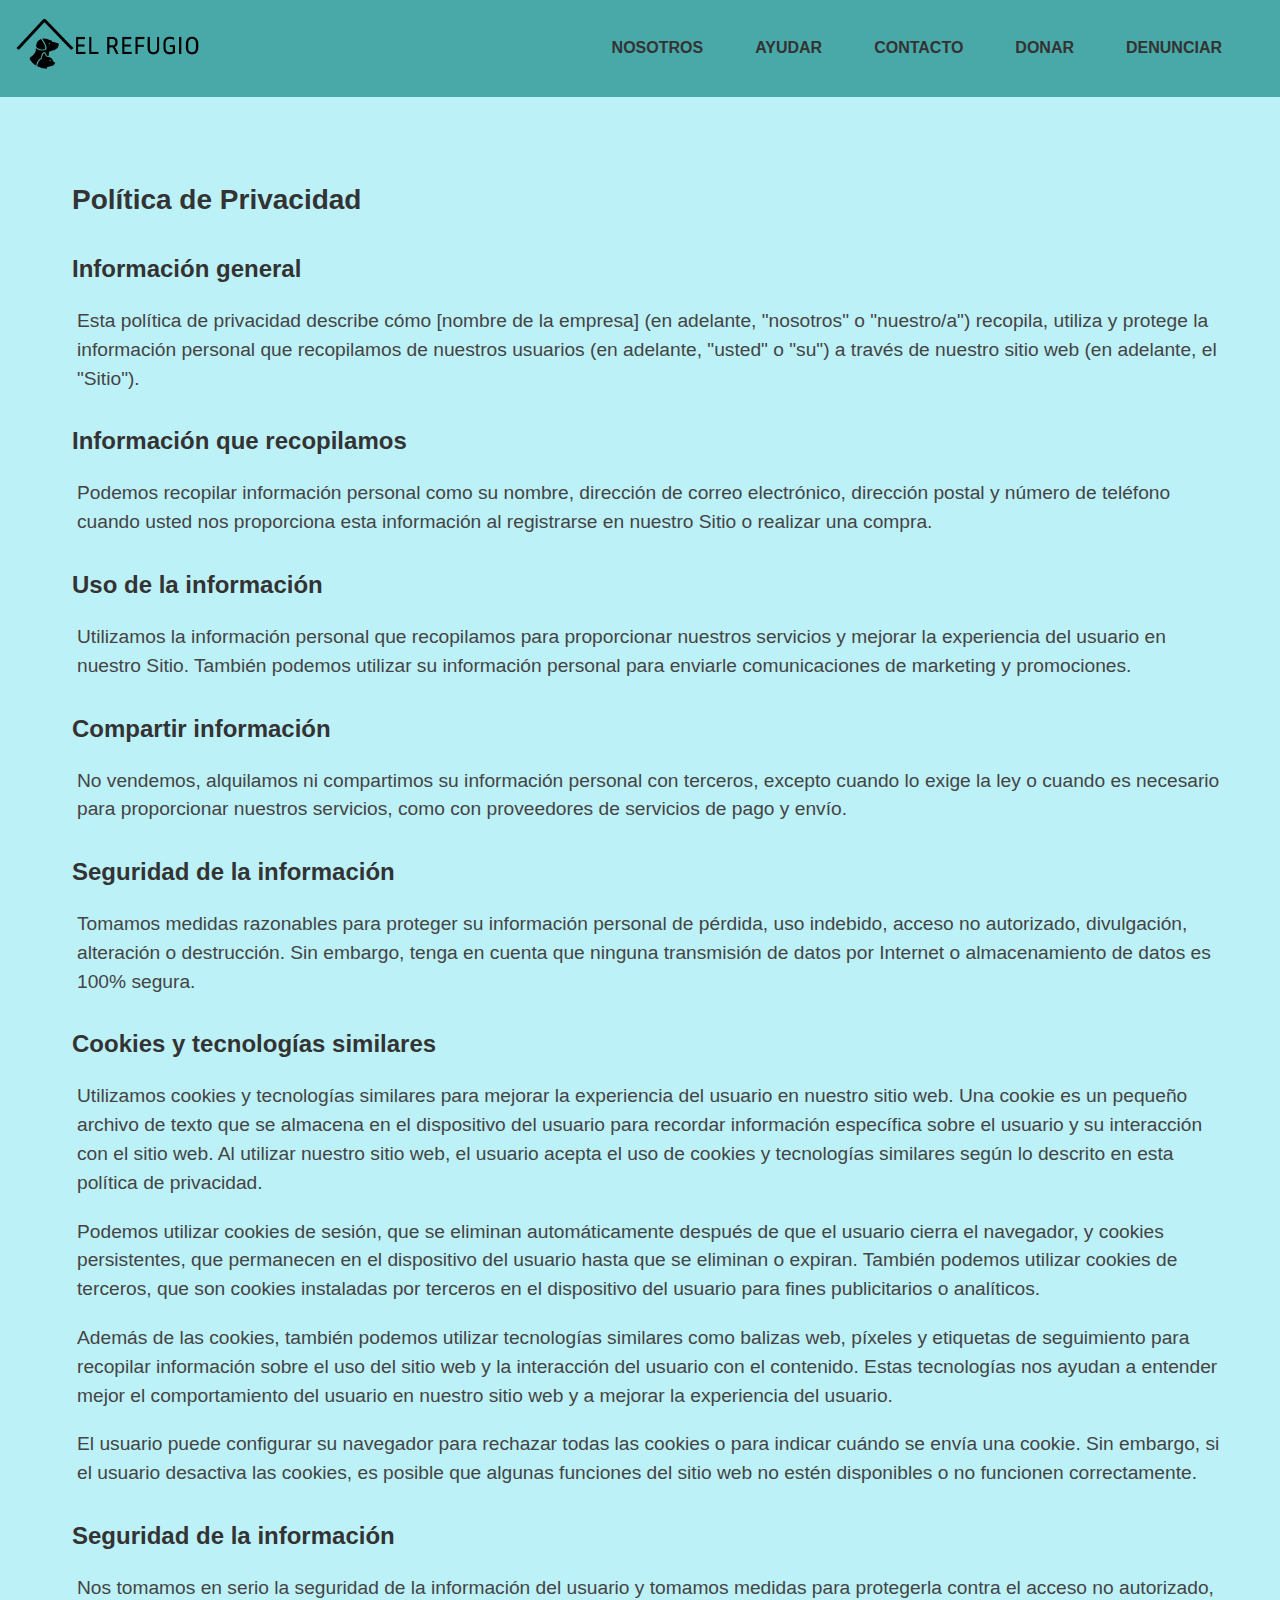
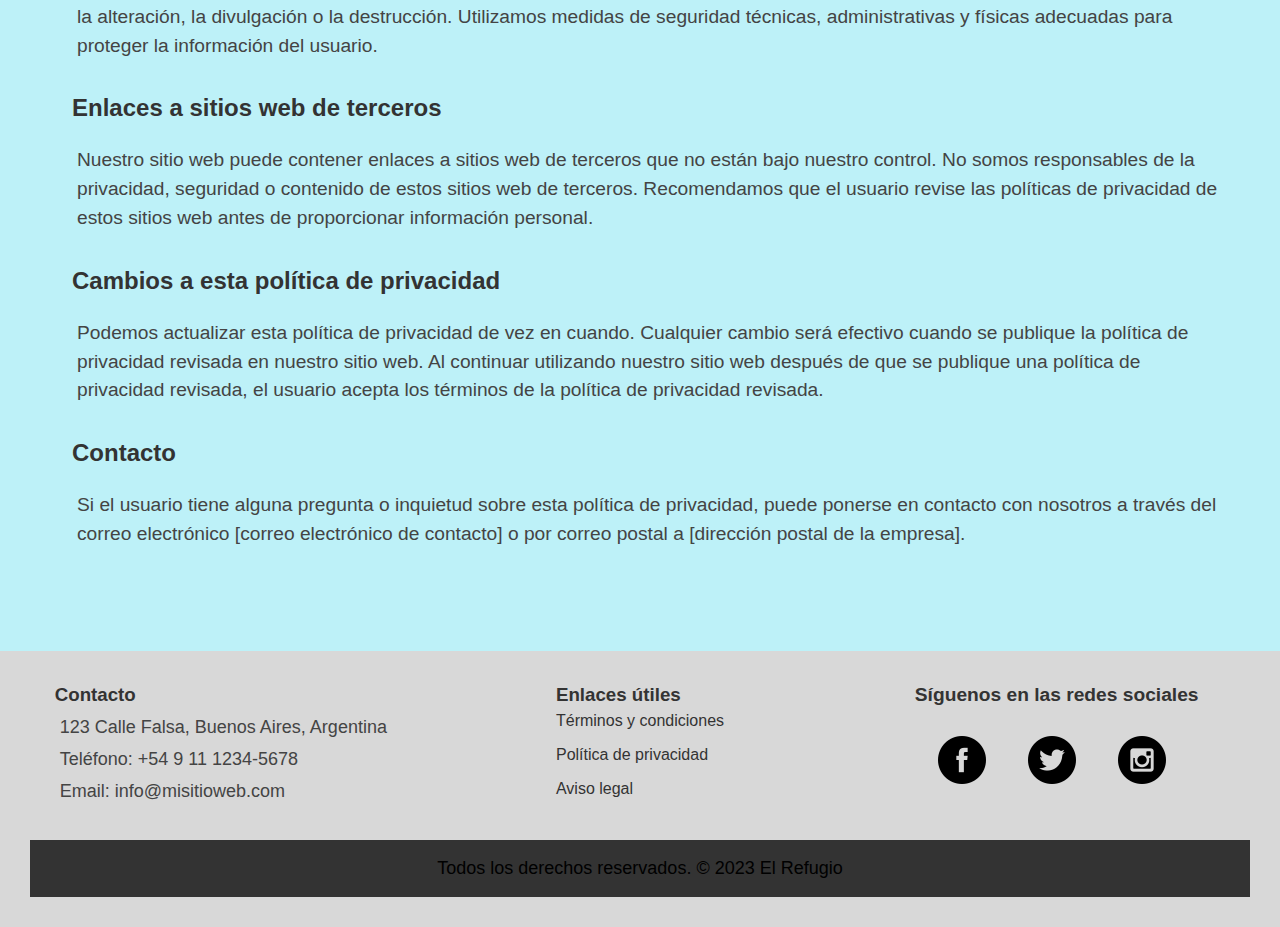
<file: pages/politica-de-privacidad.html>
<!DOCTYPE html>
<html lang="en">
<head>
    <meta charset="UTF-8">
    <meta http-equiv="X-UA-Compatible" content="IE=edge">
    <meta name="viewport" content="width=device-width, initial-scale=1.0">
    <title>Document</title>
    <link rel="stylesheet" href="../css/style.css">
    <link
    rel="stylesheet" href="https://fonts.googleapis.com/icon?family=Material+Icons"
  />
</head>
<body> 
    <header class="nav-wraper">
        <a href="../index.html"><img src="../assets/img/Frame-7.png" alt="Logo de Mi sitio web"></a>
        
        <input type="checkbox" name="" id="toggle">
                <label for="toggle" class="label-1"><i class="material-icons">menu</i></label>

    <nav>
        
        <ul>
            <li><a href="./quienes-somos.html">Nosotros</a></li>
            <li><a href="#">Ayudar</a></li>
            <li><a href="./contacto.html">Contacto</a></li>
            <li><a href="./donaciones.html">Donar</a></li>
            <li><a href="./denuncias.html">Denunciar</a></li>
            
        </ul>
    </nav>
</header>    
    
    <main>
        <section class="links-utiles">
    <div class="politica-de-privacidad">
		<h1>Política de Privacidad</h1>

		<h2>Información general</h2>
		<p>Esta política de privacidad describe cómo [nombre de la empresa] (en adelante, "nosotros" o "nuestro/a") recopila, utiliza y protege la información personal que recopilamos de nuestros usuarios (en adelante, "usted" o "su") a través de nuestro sitio web (en adelante, el "Sitio").</p>

		<h2>Información que recopilamos</h2>
		<p>Podemos recopilar información personal como su nombre, dirección de correo electrónico, dirección postal y número de teléfono cuando usted nos proporciona esta información al registrarse en nuestro Sitio o realizar una compra.</p>

		<h2>Uso de la información</h2>
		<p>Utilizamos la información personal que recopilamos para proporcionar nuestros servicios y mejorar la experiencia del usuario en nuestro Sitio. También podemos utilizar su información personal para enviarle comunicaciones de marketing y promociones.</p>

		<h2>Compartir información</h2>
		<p>No vendemos, alquilamos ni compartimos su información personal con terceros, excepto cuando lo exige la ley o cuando es necesario para proporcionar nuestros servicios, como con proveedores de servicios de pago y envío.</p>

		<h2>Seguridad de la información</h2>
		<p>Tomamos medidas razonables para proteger su información personal de pérdida, uso indebido, acceso no autorizado, divulgación, alteración o destrucción. Sin embargo, tenga en cuenta que ninguna transmisión de datos por Internet o almacenamiento de datos es 100% segura.</p>

		<h2>Cookies y tecnologías similares</h2>
		<p>Utilizamos cookies y tecnologías similares para mejorar la experiencia del usuario en nuestro sitio web. Una cookie es un pequeño archivo de texto que se almacena en el dispositivo del usuario para recordar información específica sobre el usuario y su interacción con el sitio web. Al utilizar nuestro sitio web, el usuario acepta el uso de cookies y tecnologías similares según lo descrito en esta política de privacidad.</p>
        <p>Podemos utilizar cookies de sesión, que se eliminan automáticamente después de que el usuario cierra el navegador, y cookies persistentes, que permanecen en el dispositivo del usuario hasta que se eliminan o expiran. También podemos utilizar cookies de terceros, que son cookies instaladas por terceros en el dispositivo del usuario para fines publicitarios o analíticos.</p>
	
        <p>Además de las cookies, también podemos utilizar tecnologías similares como balizas web, píxeles y etiquetas de seguimiento para recopilar información sobre el uso del sitio web y la interacción del usuario con el contenido. Estas tecnologías nos ayudan a entender mejor el comportamiento del usuario en nuestro sitio web y a mejorar la experiencia del usuario.</p>
        
        <p>El usuario puede configurar su navegador para rechazar todas las cookies o para indicar cuándo se envía una cookie. Sin embargo, si el usuario desactiva las cookies, es posible que algunas funciones del sitio web no estén disponibles o no funcionen correctamente.</p>
        
        <h2>Seguridad de la información</h2>
        <p>Nos tomamos en serio la seguridad de la información del usuario y tomamos medidas para protegerla contra el acceso no autorizado, la alteración, la divulgación o la destrucción. Utilizamos medidas de seguridad técnicas, administrativas y físicas adecuadas para proteger la información del usuario.</p>
        
        <h2>Enlaces a sitios web de terceros</h2>
        <p>Nuestro sitio web puede contener enlaces a sitios web de terceros que no están bajo nuestro control. No somos responsables de la privacidad, seguridad o contenido de estos sitios web de terceros. Recomendamos que el usuario revise las políticas de privacidad de estos sitios web antes de proporcionar información personal.</p>
        
        <h2>Cambios a esta política de privacidad</h2>
        <p>Podemos actualizar esta política de privacidad de vez en cuando. Cualquier cambio será efectivo cuando se publique la política de privacidad revisada en nuestro sitio web. Al continuar utilizando nuestro sitio web después de que se publique una política de privacidad revisada, el usuario acepta los términos de la política de privacidad revisada.</p>
        
        <h2>Contacto</h2>
        <p>Si el usuario tiene alguna pregunta o inquietud sobre esta política de privacidad, puede ponerse en contacto con nosotros a través del correo electrónico [correo electrónico de contacto] o por correo postal a [dirección postal de la empresa].</p>
    </div>
</section>
   </main>
    <footer>
        <div class="footer-container">
            <div class="footer-info">
                <h3>Contacto</h3>
                <p>123 Calle Falsa, Buenos Aires, Argentina</p>
                <p>Teléfono: +54 9 11 1234-5678</p>
                <p>Email: info@misitioweb.com</p>
            </div>
    
            <div class="footer-links">
                <h3>Enlaces útiles</h3>
                <ul>
                    <li><a href="./terminos-y-condiciones.html">Términos y condiciones</a></li>
                    <li><a href="./politica-de-privacidad.html">Política de privacidad</a></li>
                    <li><a href="./aviso-legal.html">Aviso legal</a></li>
                </ul>
            </div>
    
            <div class="footer-social">
                <h3>Síguenos en las redes sociales</h3>
                <ul>
                    <li><a href="#"><img src="../assets/img/facebook.png" alt=""></a></li>
                    <li><a href="#"><img src="../assets/img/twitter.png" alt=""></a></li>
                    <li><a href="#"><img src="../assets/img/instagram.png" alt=""></a></ul>
            </div>
        </div>
    
        <div class="footer-bottom">
            <p>Todos los derechos reservados. &copy; 2023 El Refugio</p>
        </div>
    </footer>
</body>
</html>
</file>
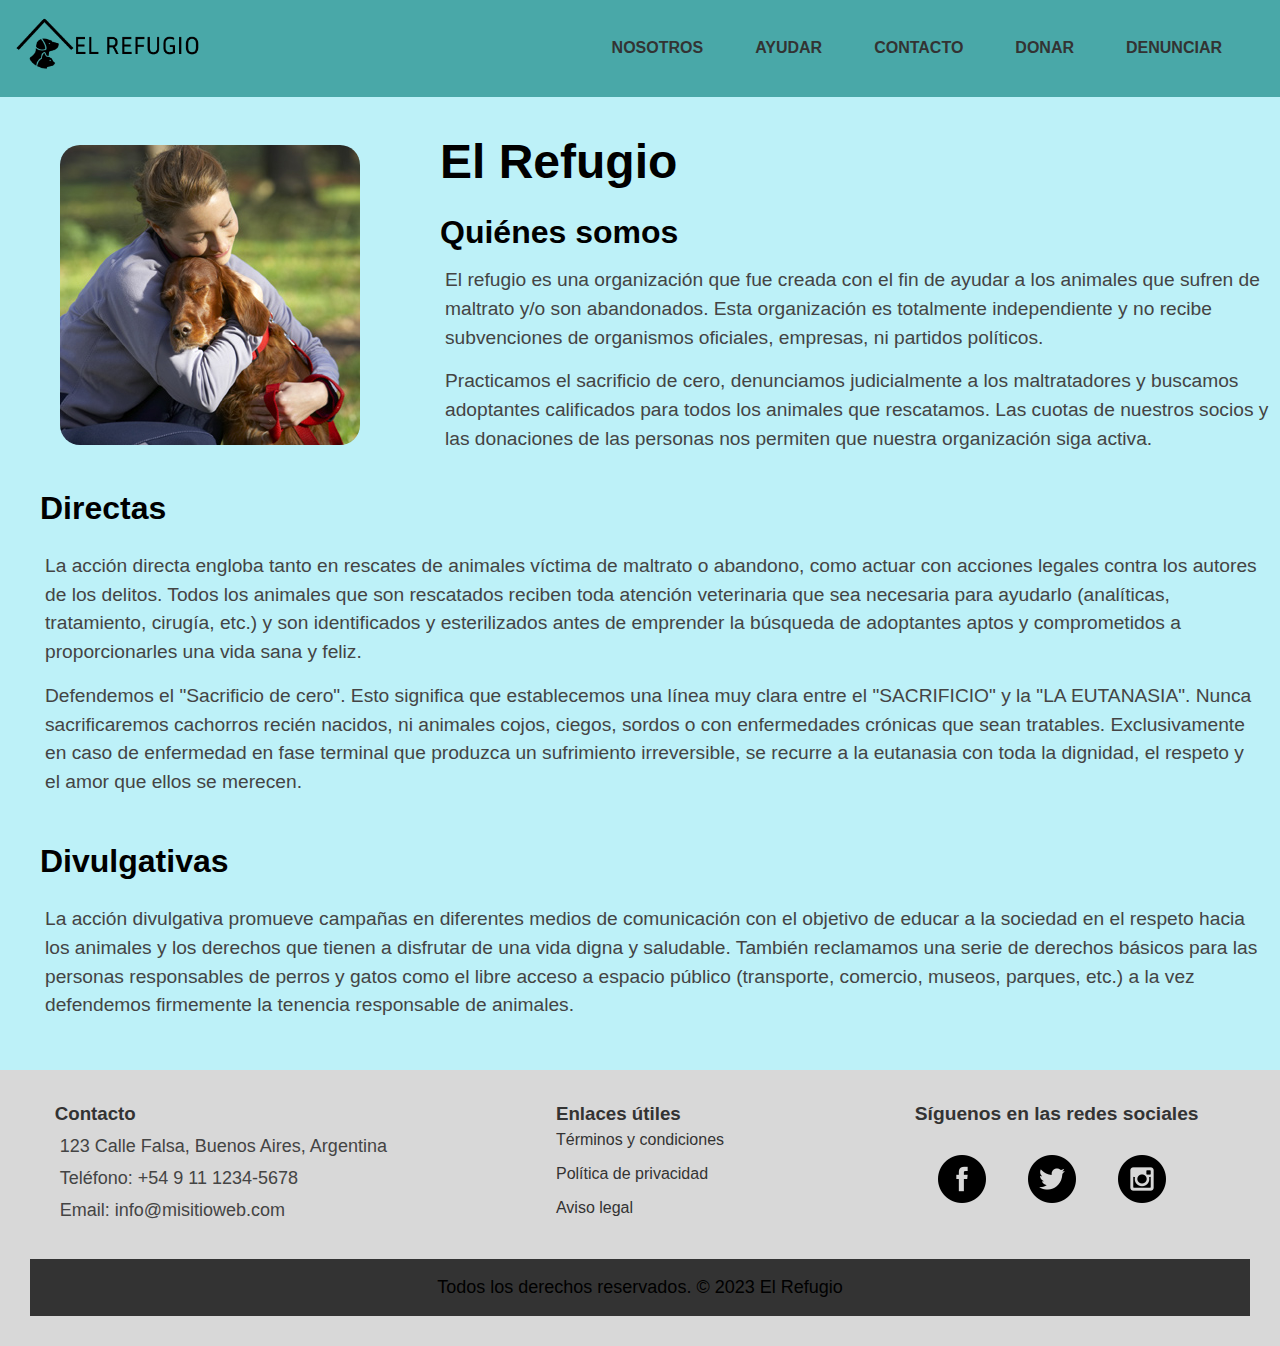
<file: pages/quienes-somos.html>
<!DOCTYPE html>
<html lang="en">
<head>
    <meta charset="UTF-8">
    <meta http-equiv="X-UA-Compatible" content="IE=edge">
    <meta name="viewport" content="width=device-width, initial-scale=1.0">
    <title>Document</title>
    <link rel="stylesheet" href="../css/style.css">
    <link
  rel="stylesheet" href="https://fonts.googleapis.com/icon?family=Material+Icons"
/>
</head>
<body>
    <header class="nav-wraper">
        <a href="../index.html"><img src="../assets/img/Frame-7.png" alt="Logo de Mi sitio web"></a>
        
        <input type="checkbox" name="" id="toggle">
                <label for="toggle" class="label-1"><i class="material-icons">menu</i></label>

    <nav>
        
        <ul>
            <li><a href="./quienes-somos.html">Nosotros</a></li>
            <li><a href="./ayudanos.html">Ayudar</a></li>
            <li><a href="./contacto.html">Contacto</a></li>
            <li><a href="./donaciones.html">Donar</a></li>
            <li><a href="./denuncias.html">Denunciar</a></li>
            
        </ul>
    </nav>
</header>
<main>
    <div class="container">
        <div class="image">
          <img src="../assets/img/agradecido.jpg" alt="El Refugio">
        </div>
        <div class="content">
          <h1 class="title">El Refugio</h1>
          <h2 class="subtitle">Quiénes somos</h2>
          <p class="text">El refugio es una organización que fue creada con el fin de ayudar a los animales que sufren de maltrato y/o son abandonados. Esta organización es totalmente independiente y no recibe subvenciones de organismos oficiales, empresas, ni partidos políticos.</p>
          <p class="text">Practicamos el sacrificio de cero, denunciamos judicialmente a los maltratadores y buscamos adoptantes calificados para todos los animales que rescatamos. Las cuotas de nuestros socios y las donaciones de las personas nos permiten que nuestra organización siga activa.</p>
        </div>
      </div>  
         <section>
            <h2>Directas</h2>
            <p>La acción directa engloba tanto en rescates de animales víctima de maltrato o abandono, como actuar con acciones legales contra los autores de los delitos. Todos los animales que son rescatados reciben toda atención veterinaria que sea necesaria para ayudarlo (analíticas, tratamiento, cirugía, etc.) y son identificados y esterilizados antes de emprender la búsqueda de adoptantes aptos y comprometidos a proporcionarles una vida sana y feliz.</p>
            <p>Defendemos el "Sacrificio de cero". Esto significa que establecemos una línea muy clara entre el "SACRIFICIO" y la "LA EUTANASIA". Nunca sacrificaremos cachorros recién nacidos, ni animales cojos, ciegos, sordos o con enfermedades crónicas que sean tratables. Exclusivamente en caso de enfermedad en fase terminal que produzca un sufrimiento irreversible, se recurre a la eutanasia con toda la dignidad, el respeto y el amor que ellos se merecen.</p>
          </section>
          <section>
            <h2>Divulgativas</h2>
            <p>La acción divulgativa promueve campañas en diferentes medios de comunicación con el objetivo de educar a la sociedad en el respeto hacia los animales y los derechos que tienen a disfrutar de una vida digna y saludable. También reclamamos una serie de derechos básicos para las personas responsables de perros y gatos como el libre acceso a espacio público (transporte, comercio, museos, parques, etc.) a la vez defendemos firmemente la tenencia responsable de animales.</p>
          </section>
</main>
<footer>
    <div class="footer-container">
        <div class="footer-info">
            <h3>Contacto</h3>
            <p>123 Calle Falsa, Buenos Aires, Argentina</p>
            <p>Teléfono: +54 9 11 1234-5678</p>
            <p>Email: info@misitioweb.com</p>
        </div>

        <div class="footer-links">
            <h3>Enlaces útiles</h3>
            <ul>
                <li><a href="./terminos-y-condiciones.html">Términos y condiciones</a></li>
                <li><a href="./politica-de-privacidad.html">Política de privacidad</a></li>
                <li><a href="./aviso-legal.html">Aviso legal</a></li>
            </ul>
        </div>

        <div class="footer-social">
            <h3>Síguenos en las redes sociales</h3>
            <ul>
                <li><a href="#"><img src="../assets/img/facebook.png" alt=""></a></li>
                <li><a href="#"><img src="../assets/img/twitter.png" alt=""></a></li>
                <li><a href="#"><img src="../assets/img/instagram.png" alt=""></a></ul>
        </div>
    </div>

    <div class="footer-bottom">
        <p>Todos los derechos reservados. &copy; 2023 El Refugio</p>
    </div>
</footer>
</body>
</html>
</file>
<file: css/style.css>
/* Estilos generales */
* {
    box-sizing: border-box;
    margin: 0;
    padding: 0;
}

body {
    font-family: Arial, sans-serif;
    font-size: 16px;
    line-height: 1.5;
    background-color: #bdf1f8;
}

/* links utiles */
.links-utiles {
  font-size: 16px;
  line-height: 1.5;
  /* color: #212529;
  background-color: #999a9a8a; */
  padding: 2rem;
}

a {
    color: #333;
    text-decoration: none;
}

/* Estilos para header */
.nav-wraper{
    width: 100%;
    margin: 0 auto;
    padding: 1rem;
    display: flex;
    flex-wrap: wrap;
    justify-content: space-between;
    align-items: center;
    background-color: rgb(73, 168, 168);
}
.nav-wraper img {
    width: 185px;
    height: 20%;
}
.nav-wraper a {
    width: 20%;
   
}
.nav-wraper a:hover{
   /* filter: drop-shadow(5px 6px 4px #030303); */
    transform: scaleX(0.90);  
   /* transform: translate(1px, -10px); */
   /* transform: scale(0.94); */
}

nav ul{
    list-style: none;
    display: flex;
    gap: 2rem;
    margin-right: 2rem;
}
nav li{
    position: relative;
}
nav a {
    text-decoration: none;
    color: #333;
    font-weight: bold;
    text-transform: uppercase;
    border-radius: 5px;
    padding: 10px;
    transition: background-color 0.8s ease;}
    nav a:hover {
        background-color: #333;
        color: #fff;
      }
      nav a::after{
        content: "";
        width: 0;
        height: 1.2px;
        background-color: #fff;
        position: absolute;
        bottom: -3px;
        right: 50%;
        transition: all .7s;
        will-change: width;
      }
      nav a:hover:after {
        width: 100%;
        right: 0;
      }

#toggle, .label-1{
    display: none;
}
/*------------------------- Estilos para footer--------------------------------- */
footer {
    display: grid;
    grid-template-columns: 1fr;
    background-color: #d8d8d8;
    padding: 30px;
    margin-top: 50px;
}

.footer-container {
    display: grid;
    grid-template-columns: repeat(3, 1fr);
    gap: 30px;
    justify-items: center;
}

.footer-social h3 {
    font-size: 1.2rem;
    margin-bottom: 10px;
}

.footer-info p {
    margin-bottom: 5px;
}

.footer-links ul {
    display: grid;
    grid-template-columns: 1fr;
    gap: 5px;
}

.footer-links li {
    margin-bottom: 5px;
    list-style: none;
}

.footer-social ul {
    display: flex;
    justify-content: center;

}
.footer-social img{
    transition: transform 0.3s ease-in-out; 
}
.footer-social li {
    margin-right: 10px;
    list-style: none;
    padding: 1rem;
}
.footer-social a img:hover{
   transform: 600px;
}

.footer-social img:hover{
    transform: scale(1.4);
    display: block;}


.footer-bottom {
    background-color: #333;
    color: #fff;
    padding: 10px;
    text-align: center;
    margin-top: 30px;
}
.footer-bottom p{
    color: #000;
}















/* ----------------------------Estilos para el main-index------------------------------ */
.inicios {
    text-align: center;
    margin: 50px auto;
  }
  
  h1 {
     
    font-size: 36px;
    font-weight: bold;
    margin-bottom: 30px;
  }
  
  p {
  
    font-size: 18px;
    line-height: 1.5;
    color: #444;
    margin-bottom: 30px;
    margin: 5px;
  }



.card-container {
    display: flex;
    flex-wrap: wrap;
    justify-content: center;
    margin-top: 50px;
}

.card {
    background-color: #9EF3DF;
    border-radius: 10px;
    box-shadow: 0 5px 10px rgba(0, 0, 0, 0.3);
    margin: 20px;
    overflow: hidden;
    width: 300px;
}

.card img {
    width: 50%;
    height: 150px;
    margin: 1rem 0px 0px 4.5rem;
    border-radius: 20px;
    object-fit: cover;
}

.card-content {
    padding: 20px;
}

.card-content h2 {
    font-size: 24px;
    font-weight: bold;
    margin-bottom: 10px;

}
.card-content h3{
    text-align: center;
}


.card-content p {
    font-size: 16px;
    line-height: 1.4;
    margin-bottom: 20px;
    text-align: center;
}

.card-content button {
    background-color: #47bda1;
    border: none;
    border-radius: 5px;
    color: #fff;
    cursor: pointer;
    font-size: 16px;
    padding: 10px 20px;
    margin-left: 70px;
    transition: all 0.3s ease;
}
.card-content a {
    background-color: #47bda1;
    border: none;
    border-radius: 5px;
    color: #fff;
    cursor: pointer;
    font-size: 16px;
    padding: 10px 20px;
    margin-left: 70px;
    transition: background-color 0.8s ease;
}
.card-content a{
    color: #fff;
    
}


.card-content a:hover {
    background-color: #27ab84;
    color: #333;

}

.card-content button:hover {
    background-color: #27ab84;

    color: #333;
}


.banner {
    display: flex;
    align-items: center;
    justify-content: center;
     background-color: rgb(73, 168, 168);/* #708c84 (un tono verde grisáceo) */
                                   /* #789b73 (un tono de verde musgo grisáceo)
                                   #9cb57e (un tono verde oliva grisáceo)
                                   #526b62 (un tono gris verdoso) 
                                   #5c9d90*/ 
    border-radius: 60px;
    padding: 20px;
    margin-top: 20px;
    margin-left: 10px;
    margin-right: 10px;
  }
  
  .banner-img {
    border-radius: 20px;
    width: 250px;
    margin-right: 20px;
  }
  
  .banner-text {
    flex: 1;
  }
  
  .banner-text h2 {
    font-size: 2rem;
    margin-bottom: 20px;
  }
  
  .banner-text p {
    color: #000;
    font-size: 1.2rem;
    line-height: 1.5;
    margin-bottom: 20px;
  }
  
  .banner-text a {
    display: inline-block;
    padding: 10px 20px;
    background-color: #000000;
    color: #fff;
    font-size: 1.2rem;
    text-decoration: none;
    border-radius: 20px;
    transition: background-color 0.8s ease;
  }
  .banner-text a:hover{
    color: #010100;
    background-color:  rgb(32, 78, 78);
  }






















/* --------------------Estilos main-quienes-somos------------------------------------ */

  /* main */
  .container {
    display: grid;
    grid-template-columns: 1fr 2fr;
    gap: 20px;
    align-items: center;
    margin-top: 29px;
  }
  
  .image {
    display: flex;
    justify-content: center;
    align-items: center;

  }
  
  .image img {
    max-width: 100%;
    border-radius: 20px;
  }
  
  .content {
    display: flex;
    flex-direction: column;
    align-items: flex-start;
  }
  
  .title {
    font-size: 3rem;
    margin-bottom: 10px;
  }
  
  .subtitle {
    font-size: 2rem;
    margin-bottom: 5px;
  }
  
  .text {
    font-size: 1.2rem;
    margin-bottom: 10px;
  }
  section {
    margin-right: 15px;
    margin-top: 20px;
    margin-bottom: 40px;
    margin-left: 40px;
  }
  
  section h2 {
    font-size: 2rem;
    margin-bottom: 20px;
  }
  
  section p {
    font-size: 1.2rem;
    line-height: 1.5;
    margin-bottom: 15px;
  }
  


























/* ------------------------Estilos para el main-contacto----------------------------------------- */

  
.container-contacto {
  max-width: 1100px;
  margin: 0 auto;
  padding: 0 15px;
  text-align: center;
  padding: 50px 0;
  overflow: hidden;
}

.container-contacto img {
  display: block;
  margin: 0 auto;
  max-width: 100%;
  height: auto;
  border-radius: 20px;
}

.container-contacto h2 {
  font-size: 2.5rem;
  margin: 30px 0;
  font-weight: bold;
}

.container-contacto p {
  font-size: 1.2rem;
  line-height: 1.6;
  margin-bottom: 30px;
}

/* Estilos para el formulario */
form {
  max-width: 800px;
  margin: 0 auto;
  text-align: left;
  background-color: #8acbd4;
  padding: 30px;
  border-radius: 10px;
  box-shadow: 0 0 10px rgba(0, 0, 0, 0.2);
}

form label {
  display: block;
  font-size: 1.2rem;
  font-weight: bold;
  margin-bottom: 10px;
}

form input[type="text"],
form input[type="email"],
form textarea {
  width: 100%;
  padding: 10px;
  margin-bottom: 20px;
  border: 2px solid #000;
  border-radius: 5px;
  font-size: 1.2rem;
  background-color: #4999a4;
}

form textarea {
  height: 150px;
  resize: none;
}

form input[type="submit"] {
  background-color: #2a5f64;
  color: #fff;
  padding: 10px 20px;
  border: none;
  border-radius: 5px;
  font-size: 1.2rem;
  cursor: pointer;
  transition: all 0.3s ease;
}

form input[type="submit"]:hover {
  background-color: #07e6d3;
}

input[type="checkbox"] {
  transform: scale(1.5);
}

.checkbox {
  display: flex;
  align-items: center;
  flex-wrap: wrap;
  max-width: 800px;
}

.checkbox #condiciones {
  margin-left: 10px;
  margin-right: 20px;
}

















/* ------------------------main-index--------------------- */
.denuncia{
  padding-left: 1rem;
  padding-right: 10px;
}

/* Estilo del título principal */
.denuncia h1 {
  font-size: 36px;
  margin: 30px 0;
}

/* Estilo de los párrafos */
.denuncia  p {
  font-size: 18px;
  line-height: 1.5;
  margin: 20px 0;
}

/* Estilo de las listas */
.denuncia  ul {
  list-style: disc;
  margin-left: 30px;
}



/* Estilo de los títulos de sección */
.denuncia h2 {
  font-size: 24px;
  margin: 30px 0;
}







/* ----------ENLACES UTILES----------------------------------------------------- */


/* .............aviso-legales................ */
.aviso-legal h1 {
  font-size: 2rem;
  font-weight: bold;
  margin-bottom: 1rem;
}

.aviso-legal h2 {
  font-size: 1.5rem;
  font-weight: bold;
  margin-top: 2rem;
  margin-bottom: 1rem;
}

/* Estilos para los párrafos */
.aviso-legal p {
  font-size: 1rem;
  line-height: 1.5;
  margin-bottom: 1rem;
}
  /* Estilos generales para el cuerpo del documento */


  /*........... politida de privacidad............. */
  .politica-de-privacidad{
    font-family: Arial, sans-serif;
    font-size: 16px;
    line-height: 1.5;
    color: #333;
  }
  
  .politica-de-privacidad h1 {
    font-size: 28px;
    font-weight: bold;
    margin-top: 30px;
    margin-bottom: 20px;
  }
  
  .politica-de-privacidad h2 {
    font-size: 24px;
    font-weight: bold;
    margin-top: 30px;
    margin-bottom: 20px;
  }
  
  .politica-de-privacidad p {
    margin-bottom: 20px;
  }
  /* Estilos para los títulos */
  /* .........Términos y condiciones de uso del sitio web................ */
.terminos-y-condiciones-web h1 {
    font-size: 2rem;
    font-weight: bold;
    margin-bottom: 1rem;
  }
  
  .terminos-y-condiciones-web h2 {
    font-size: 1.5rem;
    font-weight: bold;
    margin-top: 2rem;
    margin-bottom: 1rem;
  }
  
  /* Estilos para los párrafos */
  .terminos-y-condiciones-web p {
    font-size: 1rem;
    line-height: 1.5;
    margin-bottom: 1rem;
  }
  

  
  /* Estilos generales para el cuerpo del documento */
  .terminos-y-condiciones-web {
    font-family: Arial, sans-serif;
    font-size: 16px;
    line-height: 1.5;
    color: #212529;
    padding: 2rem;
  }
        
/* main-donaciones */
.container-donaciones {
  display: flex;
  flex-direction: row-reverse;
  align-items: center;
}

.container-donaciones img {
  border-radius: 20px;
  width: 50%;
  height: auto;
  margin-top: 20px
}

.text-container-d {
  width: 50%;
  padding: 20px;
}

.container-donaciones h2, h3 {
  color: #333;
}

.container-donaciones  h2 {
  font-size: 30px;
  font-weight: bold;
  margin-bottom: 10px;
}

.container-donaciones h3 {
  font-size: 24px;
  margin-top: 20px;
}

.container-donaciones  p {
  font-size: 16px;
  line-height: 1.5;
  margin-bottom: 10px;
}

.container-donaciones  ul {
  list-style: none;
  margin: 0;
  padding: 0;
}

.container-donaciones  li {
  margin-bottom: 5px;
}

.container-donaciones  a {
  color: #0070c0;
  text-decoration: none;
  border-bottom: 1px solid #0070c0;
}

.container-donaciones  a:hover {
  color: #004080;
  border-bottom: 2px solid #004080;
}

/* ----------------main ayudanos------------------------------------------------------------------- */

/* Estilos para los banners */

.banner-1 {
  display: flex;
  flex-direction: row;
  align-items: center;
  margin-bottom: 50px;
  border-radius: 20px;
}

.banner-1 img {
  width: 400px;
  margin-right: 50px;
  border-radius: 20px;
}

.banner-2 {
  display: flex;
  flex-direction: row-reverse;
  align-items: center;
  margin-bottom: 50px;
 
}

.banner-2 img {
  border-radius: 20px;
  width: 400px;
  margin-left: 50px;

}

.banner-text-1, .banner-text-2 {
  flex: 1;
  max-width: 75%;
}
.banner-text-2{
  margin-left: 20px;
}
.banner-text-1{
  margin-right: 20px;
}

.banner-text-1 h2, .banner-text-2 h2 {
  font-size: 27px;
  margin-bottom: 20px;
  padding-top: 30px;
}

.banner-text-1 p, .banner-text-2 p {
  font-size: 18px;
  line-height: 1.5;
  margin-bottom: 20px;
}

.banner-text-1 a {
  display: inline-block;
  font-size: 18px;
  background-color: #6cc7d1;
  color: #fff;
  padding: 10px 20px;
  margin-bottom: 20px;
  border-radius: 5px;
  text-decoration: none;
  transition: background-color 0.5s;
}

.banner-text-1 a:hover {
  background-color: #43bfcd;
color: #000;}

.ayudanos-main{
  text-align: center;
  margin-bottom: 50px;
}

.ayudanos-main h1{
    padding: 50px 0 20px;
}
.ayudanos-main p{
  font-size: 20px;
}
.recuerda{
  font-size: 20px;
  margin: 20px;
  font-weight: bold;
}
.testimonials {
  display: flex;
  flex-wrap: wrap;
  justify-content: space-between;
  margin-top: 20px;
  padding-left: 10px;
  padding-right: 10px;
}

.testimonial {
  width: calc(33.33% - 20px);
  margin-bottom: 30px;
  padding: 20px;
  border: 1px solid #96d2cd;
  background-color: #a9e6e1;
  border-radius: 5px;
}

.testimonial p {
  font-size: 18px;
  line-height: 1.5;
  margin-bottom: 10px;
}

.testimonial h3 {
  font-size: 16px;
  font-weight: bold;
  margin-top: 10px;
}

.testimonial img{
  width: 100px;
  border-radius: 70px;
}






















/*--------------------------------------------- MEDIAS---------------------------- */
  
  @media (min-width: 2560px) {
    .container {
        display: grid;
        grid-template-columns: repeat(2, 50%);
        grid-gap: 5px;
        align-items: center;

      }
    
      .container img {
        width: 900px;
        height: auto;
      }
    

    
      .container .content h1 {
        font-size: 4rem;
        margin-bottom: 0.5rem;
      }
    
      .container .content p {
        font-size: 2rem;
        margin-top: 0;
        margin-right: 20px;
      }
    }





@media (max-width: 928px) {
    /* Estilos para header */
    header {   
    padding: 20px;
    }
    
    .nav-wraper img {
    /* content: url('../assets/img/Frame13.png'); */
    width: 130px;
    height: 20%;
    margin-right: 0;
    margin-bottom: 0px;
    flex-wrap: nowrap;
    
    }

    nav{
        width: 100%;
        height: 0;
        overflow: hidden;
       

    }
    nav ul{
        flex-direction: column;
        align-items: left;
      
        

    }
    nav a {
        padding: 0.5rem;
    }
    nav ul li{
        padding: 0.5rem;
 
    }
    .label-1{
        display: inline-flex;
        cursor: pointer;
        width: 50px;
       
        
    }
    #toggle:checked ~ nav{
        height: 100%;
        transition: all 5s;
    }
    .material-icons{
        width: 5000px;
    }
    .banner {
        flex-direction: column;
        text-align: center;
      }
      
      .banner-img {
        margin-bottom: 20px;
        margin-right: 0;
      }

      /* main */
      .container {
        grid-template-columns: 1fr;
    }
 

    
    /* Estilos para footer */
    footer {
    grid-template-columns: 1fr;
    grid-template-rows: auto auto auto;
    padding: 20px;
    }
    
    .footer-container {
    grid-template-columns: 1fr;
    grid-template-rows: auto auto auto;
    gap: 20px;
    justify-items: center;
    }
    
    .footer-links ul {
    grid-template-columns: 1fr 1fr;
    }
    
           /* main-donaciones------------------------------ */
    .container-donaciones{
      flex-direction: column;
    }
    .container-donaciones img{
      width: 300px;

    }
    .text-container-d{
      width: 90%;
      padding: 10px;

    }
  /* main-ayudanos */
  .banner-1 {
    flex-direction: column;
  }
  
  .banner-2 {
    flex-direction: column;
  }
  
  .banner-1 img, .banner-2 img {
    width: 250px;
    margin: 0;
    padding: 0;}
  .banner-text-1, .banner-text-2 {
    max-width: 100%;
    text-align: left;
    padding: 0;
    margin: 0;
    
  }


}    
    @media(max-width: 480px) {
    /* Estilos para header */


  
    
    nav li {
    text-align: center;
    }

     /* main */
     .title h1 {
        font-size: 1.5rem;
    }
    
    .subtitle h2 {
        font-size: 1rem;
    }
    
    .text p {
        font-size: 0.8rem;
    }
    
    /* Estilos para footer */
    .nav-wraper a{
        width: 80%;
    }
    .footer-container {
    grid-template-columns: 1fr;
    grid-template-rows: auto auto auto auto;
    gap: 10px;
    }
    
    .footer-links ul {
    grid-template-columns: auto auto;

    }
    
    .footer-social ul {
    justify-content: center;
    list-style: none;
    text-decoration: none;
    }


    /* main.denuncia-------------------------- */
    .denuncia{
      margin: 0;
      padding: 0;
      text-align: left;
    }
    .denuncia h1{
      font-size: 25px;
    }
    .denuncia p{
      font-size:19px ; 
    }
    .denuncia h2{
      font-size: 25px;
    }
    .denuncia ul{
      font-size: 15px;
    }
    

    /* ayudanos */
    .testimonial {
      width: 100%;
    }
    }
    



    @media (max-width: 320px) {
        .nav-wraper img{
            height: 20%;
        }

        

    }
</file>
